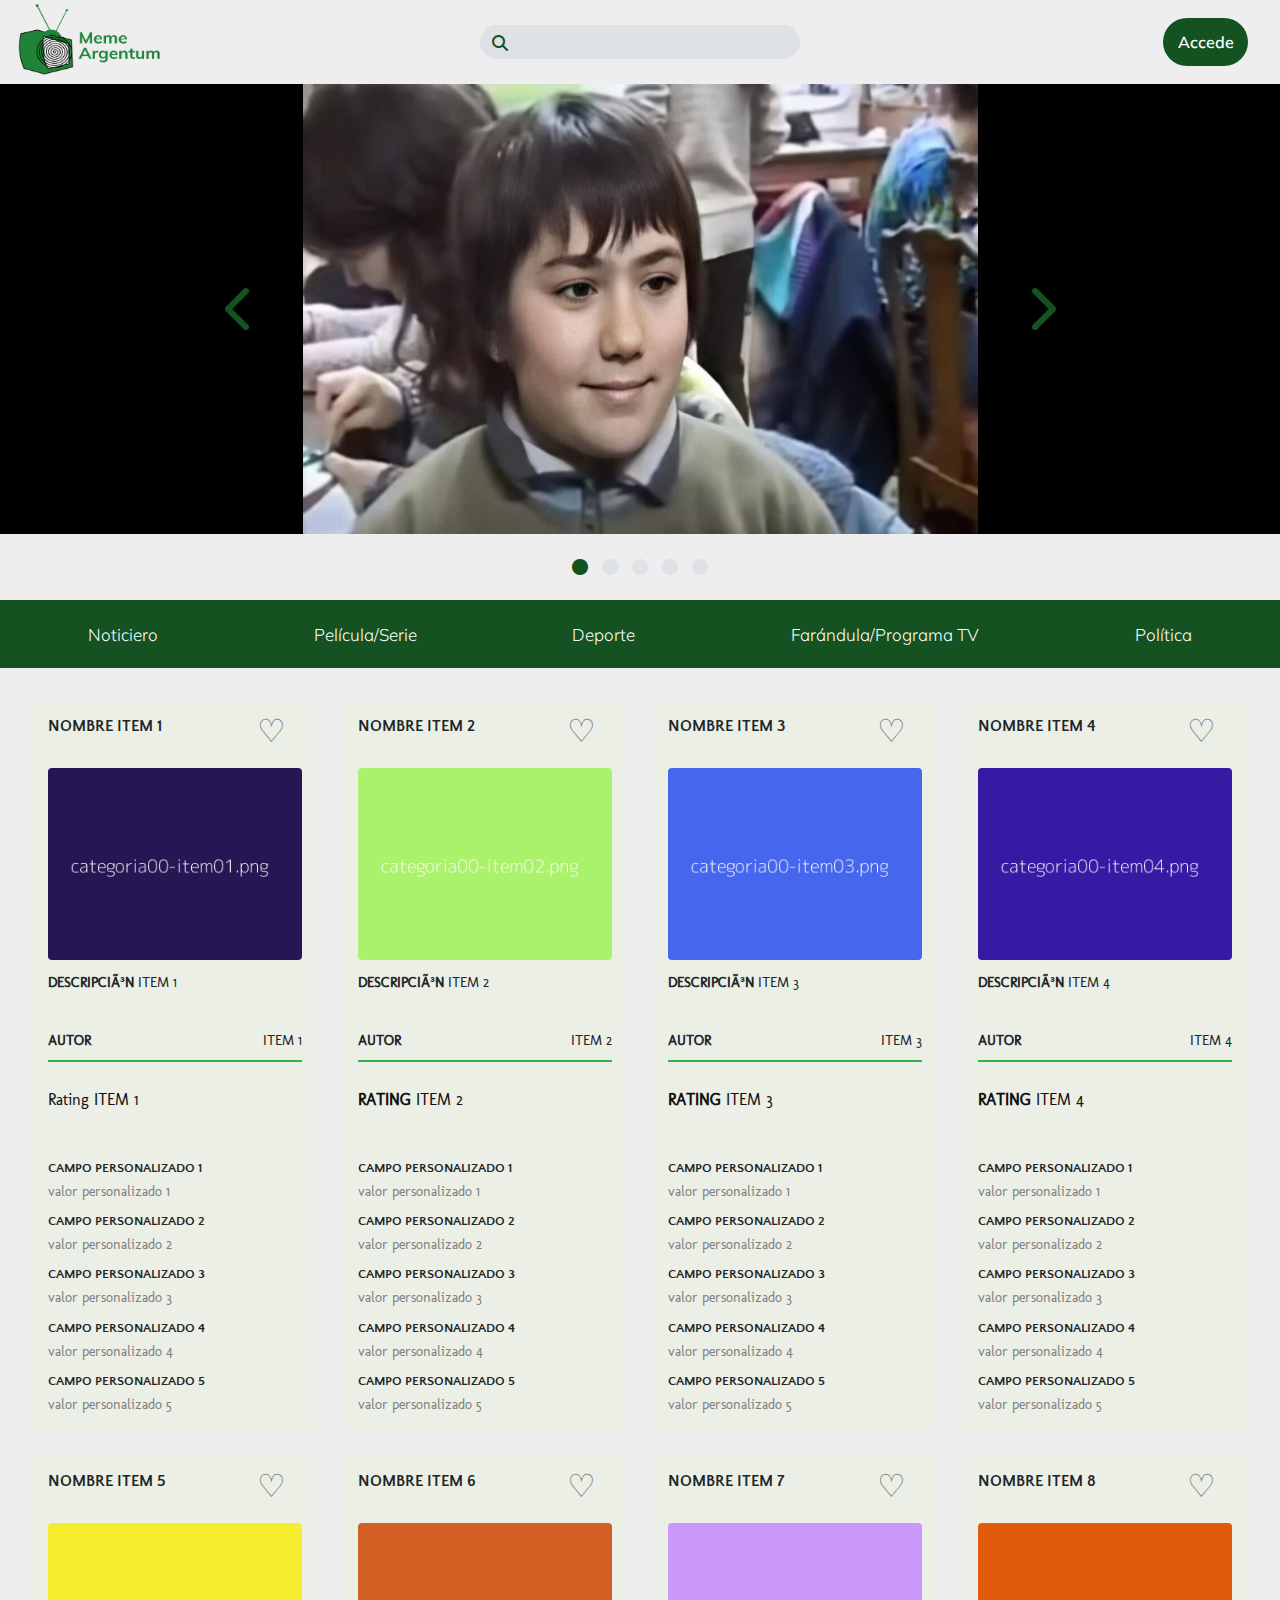
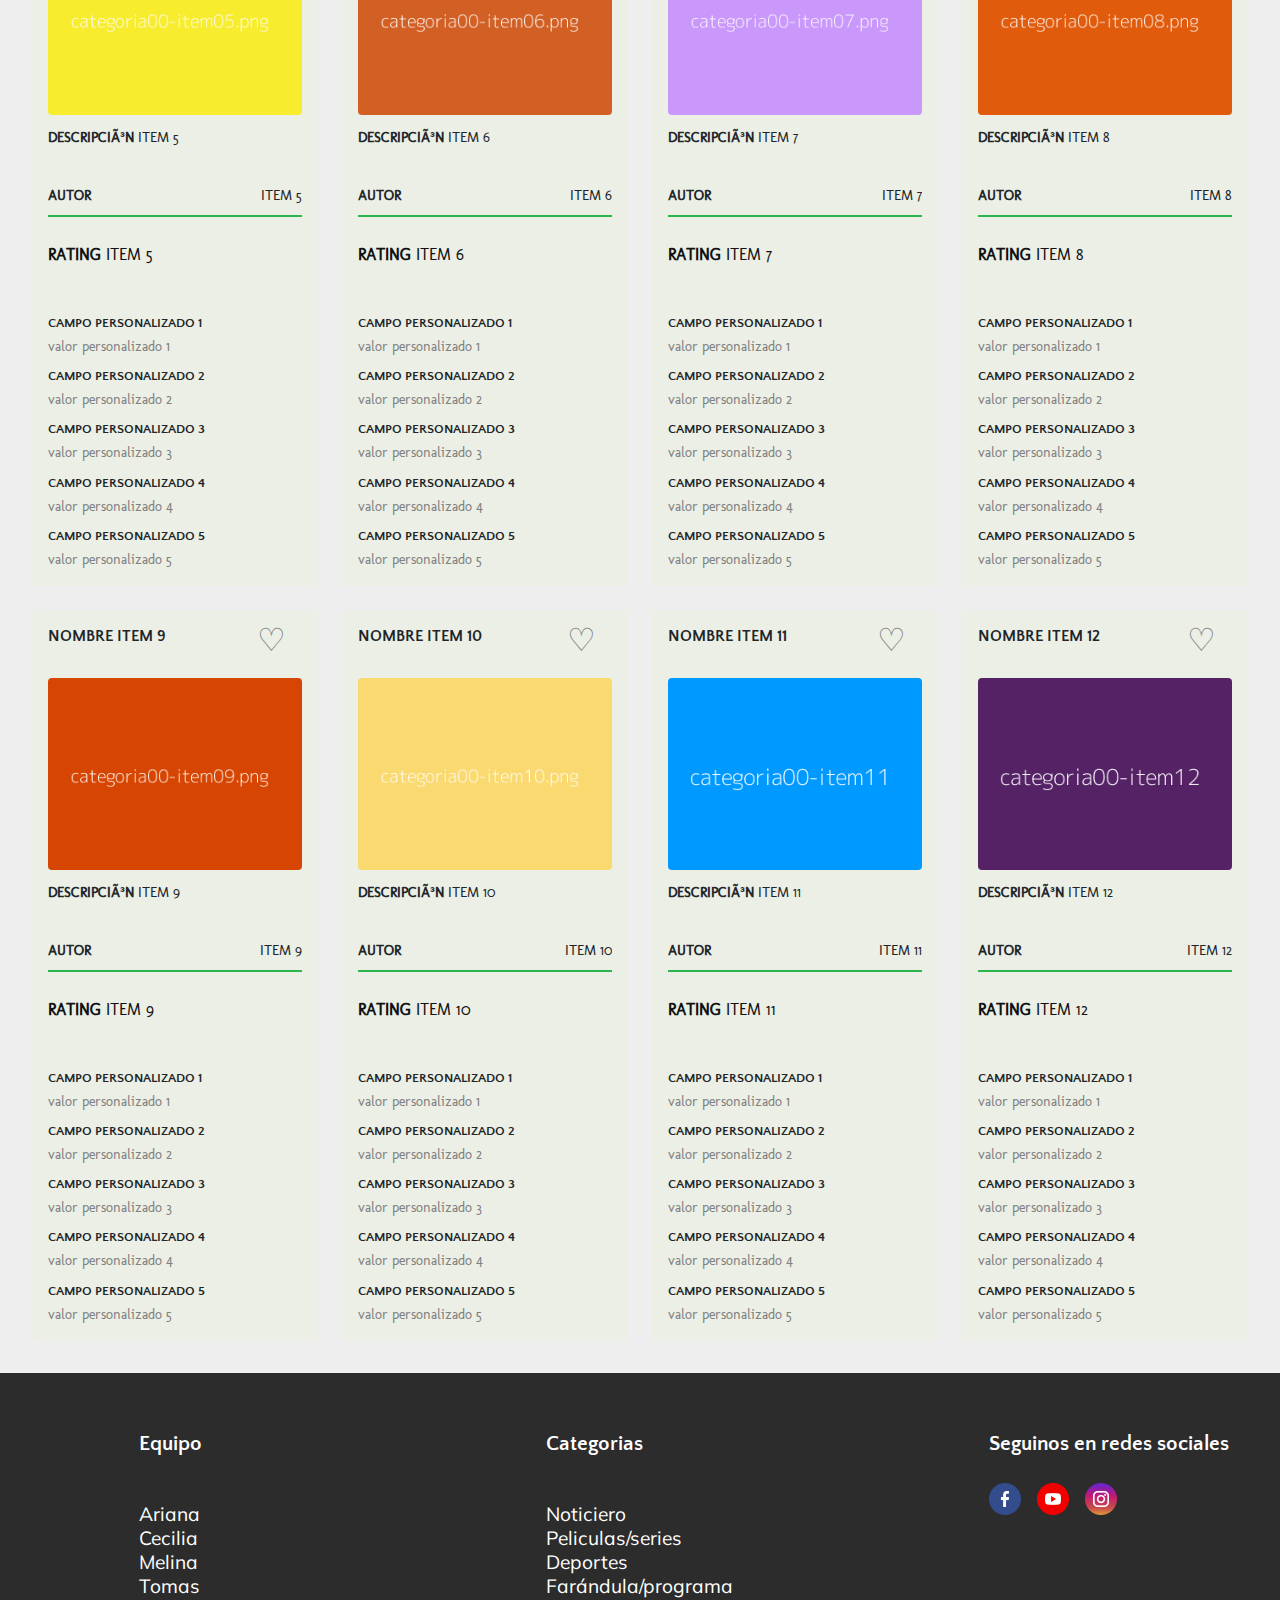
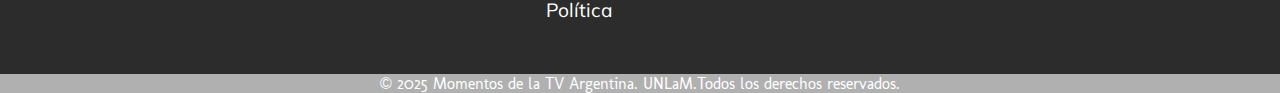
<file: index.html>
﻿<!DOCTYPE html>
<html lang="es">

<head>
   <meta charset="UTF-8">
   <meta name="viewport" content="width=device-width, initial-scale=1.0">
   <title>Grupo 7 | Momentos</title>

   <link rel="stylesheet" href="css/temas-colores-fuentes.css">
   <link rel="stylesheet" href="css/estilos-principal.css">
   <link rel="stylesheet" href="css/estilos-header-footer.css">
   <link href="https://cdnjs.cloudflare.com/ajax/libs/font-awesome/6.5.0/css/all.min.css" rel="stylesheet" />
</head>

<body>
   <header id="encabezado-principal" class="encabezado-principal">
      <section id="section-encabezado-principal" class="section-encabezado-principal">
         <div class="caja-logo caja-logo-sinloguear">
            <img class="logo" src="assets/img/logo3.png" alt="img de logo">
         </div>
         <div id="buscador-header" class="caja-buscador-header buscador-sinloguear">
            <span class="icono-lupa"><i class="fa-solid fa-magnifying-glass" style="color: #145222;"></i></span>
            <input type="text" id="buscador" placeholder="" class="buscador-header">
         </div>
        <div id="seccion-logueado" class="seccion-iconos-header">
            <h4 id="nombre-usuario-logueado" class="nombre-usuario-logueado"></h4>
            <a class="elementos-header iconos-header" href="html/datos-personales.html"><i class="fa-solid fa-user" style="color: #145222;"></i></a>
            <button id="boton-cerrar-sesion" class="boton-cerrar-sesion elementos-header">Cerrar Sesion</button>
         </div>
         <div id="seccion-sin-loguear" class="seccion-login sin-loguear">
            <button class="boton-acceder btn-sinloguear" id="btnAcceder">Accede</button>
         </div>
      </section>
   </header>
   <header class="carrousel" id="encabezado-secundario">
      <section>
         <div class="contenido-carrousel">
            <a id="btnIzquierda" class="boton-carrousel" href=""><i class="fa-solid fa-chevron-left"
                  style="color: #145222;"></i></a>
            <img id="imgCarrousel" class="img-carrousel" src="assets/img/atiendo-boludos.jpg" alt="">
            <a id="btnDerecha" class="boton-carrousel" href=""><i class="fa-solid fa-chevron-right"
                  style="color: #145222;"></i></a>
         </div>
         <div id="crlCarrousel" class="circulo-carrousel-general">
            <a class="circulo-carrousel" href=""><i class="fa-solid fa-circle" style="color: #dee2e6;"></i></a>
            <a class="circulo-carrousel" href=""><i class="fa-solid fa-circle" style="color: #dee2e6;"></i></a>
            <a class="circulo-carrousel" href=""><i class="fa-solid fa-circle" style="color: #dee2e6;"></i></a>
            <a class="circulo-carrousel" href=""><i class="fa-solid fa-circle" style="color: #dee2e6;"></i></a>
            <a class="circulo-carrousel" href=""><i class="fa-solid fa-circle" style="color: #dee2e6;"></i></a>
         </div>
      </section>
   </header>

   <main>
      <nav id="navegacion-categoria">
         <a href="#" id="tab-categoria-1" class="tab-categoria">Noticiero</a>
         <a href="#" id="tab-categoria-2" class="tab-categoria">Película/Serie</a>
         <a href="#" id="tab-categoria-3" class="tab-categoria">Deporte</a>
         <a href="#" id="tab-categoria-4" class="tab-categoria">Farándula/Programa TV</a>
         <a href="#" id="tab-categoria-5" class="tab-categoria">Política</a>
      </nav>

      <section id="seccion-filtros">
      </section>

      <section id="seccion-categoria" class="container-categoria">
         <article id="categoria00-item01" class="articulo-categoria item01">
            <header class="header-articulo">
               <p class="item-valor-nombre"><span style="font-weight:bold;text-transform:uppercase;">Nombre</span> ITEM
                  1</p>

               <img class="item-valor-portada" src='assets/img/categoria00-item01.png' alt='Imagen de Portada'>
               <p class="item-valor-descripcion"><span
                     style="font-weight:bold;text-transform:uppercase;">DescripciÃ³n</span> ITEM 1</p>
               <p class="item-valor-autor"><span style="font-weight:bold;text-transform:uppercase;">Autor</span> ITEM 1
               </p>
               <p class="item-valor-rating"><span>Rating</span> ITEM 1</p>
            </header>
            <div class="acciones-articulo">
               <span class="corazon">♡</span>
            </div>
            <div class="detalle-articulo">
               <h4 class="item-campo-personalizado_1">CAMPO PERSONALIZADO 1</h4>
               <p class="item-valor-personalizado_1" style="color:gray;">valor personalizado 1</p>
               <h4 class="item-campo-personalizado_2">CAMPO PERSONALIZADO 2</h4>
               <p class="item-valor-personalizado_2" style="color:gray;">valor personalizado 2</p>
               <h4 class="item-campo-personalizado_3">CAMPO PERSONALIZADO 3</h4>
               <p class="item-valor-personalizado_3" style="color:gray;">valor personalizado 3</p>
               <h4 class="item-campo-personalizado_4">CAMPO PERSONALIZADO 4</h4>
               <p class="item-valor-personalizado_4" style="color:gray;">valor personalizado 4</p>
               <h4 class="item-campo-personalizado_5">CAMPO PERSONALIZADO 5</h4>
               <p class="item-valor-personalizado_5" style="color:gray;">valor personalizado 5</p>
            </div>
         </article>

         <article id="categoria00-item02" class="articulo-categoria item02">
            <header class="header-articulo">
               <p class="item-valor-nombre"><span style="font-weight:bold;text-transform:uppercase;">Nombre</span> ITEM
                  2</p>
               <img class="item-valor-portada" src='assets/img/categoria00-item02.png' alt='Imagen de Portada'>
               <p class="item-valor-descripcion"><span
                     style="font-weight:bold;text-transform:uppercase;">DescripciÃ³n</span> ITEM 2</p>
               <p class="item-valor-autor"><span style="font-weight:bold;text-transform:uppercase;">Autor</span> ITEM 2
               </p>
               <p class="item-valor-rating"><span style="font-weight:bold;text-transform:uppercase;">Rating</span> ITEM
                  2</p>
            </header>
            <div class="acciones-articulo">
               <span class="corazon">♡</span>
            </div>
            <div class="detalle-articulo">

               <h4 class="item-campo-personalizado_1">CAMPO PERSONALIZADO 1</h4>
               <p class="item-valor-personalizado_1" style="color:gray;">valor personalizado 1</p>
               <h4 class="item-campo-personalizado_2">CAMPO PERSONALIZADO 2</h4>
               <p class="item-valor-personalizado_2" style="color:gray;">valor personalizado 2</p>
               <h4 class="item-campo-personalizado_3">CAMPO PERSONALIZADO 3</h4>
               <p class="item-valor-personalizado_3" style="color:gray;">valor personalizado 3</p>
               <h4 class="item-campo-personalizado_4">CAMPO PERSONALIZADO 4</h4>
               <p class="item-valor-personalizado_4" style="color:gray;">valor personalizado 4</p>
               <h4 class="item-campo-personalizado_5">CAMPO PERSONALIZADO 5</h4>
               <p class="item-valor-personalizado_5" style="color:gray;">valor personalizado 5</p>

            </div>
         </article>

         <article id="categoria00-item03" class="articulo-categoria item03">
            <header class="header-articulo">
               <p class="item-valor-nombre"><span style="font-weight:bold;text-transform:uppercase;">Nombre</span> ITEM
                  3</p>

               <img class="item-valor-portada" src='assets/img/categoria00-item03.png' alt='Imagen de Portada'>
               <p class="item-valor-descripcion"><span
                     style="font-weight:bold;text-transform:uppercase;">DescripciÃ³n</span> ITEM 3</p>
               <p class="item-valor-autor"><span style="font-weight:bold;text-transform:uppercase;">Autor</span> ITEM 3
               </p>
               <p class="item-valor-rating"><span style="font-weight:bold;text-transform:uppercase;">Rating</span> ITEM
                  3</p>
            </header>
            <div class="acciones-articulo">
               <span class="corazon">♡</span>
            </div>
            <div class="detalle-articulo">
               <h4 class="item-campo-personalizado_1">CAMPO PERSONALIZADO 1</h4>
               <p class="item-valor-personalizado_1" style="color:gray;">valor personalizado 1</p>
               <h4 class="item-campo-personalizado_2">CAMPO PERSONALIZADO 2</h4>
               <p class="item-valor-personalizado_2" style="color:gray;">valor personalizado 2</p>
               <h4 class="item-campo-personalizado_3">CAMPO PERSONALIZADO 3</h4>
               <p class="item-valor-personalizado_3" style="color:gray;">valor personalizado 3</p>
               <h4 class="item-campo-personalizado_4">CAMPO PERSONALIZADO 4</h4>
               <p class="item-valor-personalizado_4" style="color:gray;">valor personalizado 4</p>
               <h4 class="item-campo-personalizado_5">CAMPO PERSONALIZADO 5</h4>
               <p class="item-valor-personalizado_5" style="color:gray;">valor personalizado 5</p>
            </div>
         </article>

         <article id="categoria00-item04" class="articulo-categoria item04">
            <header class="header-articulo">
               <p class="item-valor-nombre"><span style="font-weight:bold;text-transform:uppercase;">Nombre</span> ITEM
                  4</p>

               <img class="item-valor-portada" src='assets/img/categoria00-item04.png' alt='Imagen de Portada'>
               <p class="item-valor-descripcion"><span
                     style="font-weight:bold;text-transform:uppercase;">DescripciÃ³n</span> ITEM 4</p>
               <p class="item-valor-autor"><span style="font-weight:bold;text-transform:uppercase;">Autor</span> ITEM 4
               </p>

               <p class="item-valor-rating"><span style="font-weight:bold;text-transform:uppercase;">Rating</span> ITEM
                  4</p>
            </header>
            <div class="acciones-articulo">
               <span class="corazon">♡</span>
            </div>
            <div class="detalle-articulo">
               <h4 class="item-campo-personalizado_1">CAMPO PERSONALIZADO 1</h4>
               <p class="item-valor-personalizado_1" style="color:gray;">valor personalizado 1</p>
               <h4 class="item-campo-personalizado_2">CAMPO PERSONALIZADO 2</h4>
               <p class="item-valor-personalizado_2" style="color:gray;">valor personalizado 2</p>
               <h4 class="item-campo-personalizado_3">CAMPO PERSONALIZADO 3</h4>
               <p class="item-valor-personalizado_3" style="color:gray;">valor personalizado 3</p>
               <h4 class="item-campo-personalizado_4">CAMPO PERSONALIZADO 4</h4>
               <p class="item-valor-personalizado_4" style="color:gray;">valor personalizado 4</p>
               <h4 class="item-campo-personalizado_5">CAMPO PERSONALIZADO 5</h4>
               <p class="item-valor-personalizado_5" style="color:gray;">valor personalizado 5</p>
            </div>
         </article>

         <article id="categoria00-item05" class="articulo-categoria item05">
            <header class="header-articulo">
               <p class="item-valor-nombre"><span style="font-weight:bold;text-transform:uppercase;">Nombre</span> ITEM
                  5</p>
               <img class="item-valor-portada" src='assets/img/categoria00-item05.png' alt='Imagen de Portada'>
               <p class="item-valor-descripcion"><span
                     style="font-weight:bold;text-transform:uppercase;">DescripciÃ³n</span> ITEM 5</p>
               <p class="item-valor-autor"><span style="font-weight:bold;text-transform:uppercase;">Autor</span> ITEM 5
               </p>

               <p class="item-valor-rating"><span style="font-weight:bold;text-transform:uppercase;">Rating</span> ITEM
                  5</p>
            </header>
            <div class="acciones-articulo">
               <span class="corazon">♡</span>
            </div>
            <div class="detalle-articulo">
               <h4 class="item-campo-personalizado_1">CAMPO PERSONALIZADO 1</h4>
               <p class="item-valor-personalizado_1" style="color:gray;">valor personalizado 1</p>
               <h4 class="item-campo-personalizado_2">CAMPO PERSONALIZADO 2</h4>
               <p class="item-valor-personalizado_2" style="color:gray;">valor personalizado 2</p>
               <h4 class="item-campo-personalizado_3">CAMPO PERSONALIZADO 3</h4>
               <p class="item-valor-personalizado_3" style="color:gray;">valor personalizado 3</p>
               <h4 class="item-campo-personalizado_4">CAMPO PERSONALIZADO 4</h4>
               <p class="item-valor-personalizado_4" style="color:gray;">valor personalizado 4</p>
               <h4 class="item-campo-personalizado_5">CAMPO PERSONALIZADO 5</h4>
               <p class="item-valor-personalizado_5" style="color:gray;">valor personalizado 5</p>
            </div>
         </article>

         <article id="categoria00-item06" class="articulo-categoria item06">
            <header class="header-articulo">
               <p class="item-valor-nombre"><span style="font-weight:bold;text-transform:uppercase;">Nombre</span> ITEM
                  6</p>

               <img class="item-valor-portada" src='assets/img/categoria00-item06.png' alt='Imagen de Portada'>
               <p class="item-valor-descripcion"><span
                     style="font-weight:bold;text-transform:uppercase;">DescripciÃ³n</span> ITEM 6</p>
               <p class="item-valor-autor"><span style="font-weight:bold;text-transform:uppercase;">Autor</span> ITEM 6
               </p>
               <p class="item-valor-rating"><span style="font-weight:bold;text-transform:uppercase;">Rating</span> ITEM
                  6</p>
            </header>
            <div class="acciones-articulo">
               <span class="corazon">♡</span>
            </div>
            <div class="detalle-articulo">
               <h4 class="item-campo-personalizado_1">CAMPO PERSONALIZADO 1</h4>
               <p class="item-valor-personalizado_1" style="color:gray;">valor personalizado 1</p>
               <h4 class="item-campo-personalizado_2">CAMPO PERSONALIZADO 2</h4>
               <p class="item-valor-personalizado_2" style="color:gray;">valor personalizado 2</p>
               <h4 class="item-campo-personalizado_3">CAMPO PERSONALIZADO 3</h4>
               <p class="item-valor-personalizado_3" style="color:gray;">valor personalizado 3</p>
               <h4 class="item-campo-personalizado_4">CAMPO PERSONALIZADO 4</h4>
               <p class="item-valor-personalizado_4" style="color:gray;">valor personalizado 4</p>
               <h4 class="item-campo-personalizado_5">CAMPO PERSONALIZADO 5</h4>
               <p class="item-valor-personalizado_5" style="color:gray;">valor personalizado 5</p>
            </div>
         </article>

         <article id="categoria00-item07" class="articulo-categoria item07">
            <header class="header-articulo">
               <p class="item-valor-nombre"><span style="font-weight:bold;text-transform:uppercase;">Nombre</span> ITEM
                  7</p>

               <img class="item-valor-portada" src='assets/img/categoria00-item07.png' alt='Imagen de Portada'>
               <p class="item-valor-descripcion"><span
                     style="font-weight:bold;text-transform:uppercase;">DescripciÃ³n</span> ITEM 7</p>
               <p class="item-valor-autor"><span style="font-weight:bold;text-transform:uppercase;">Autor</span> ITEM 7
               </p>
               <p class="item-valor-rating"><span style="font-weight:bold;text-transform:uppercase;">Rating</span> ITEM
                  7</p>
            </header>
            <div class="acciones-articulo">
               <span class="corazon">♡</span>
            </div>
            <div class="detalle-articulo">
               <h4 class="item-campo-personalizado_1">CAMPO PERSONALIZADO 1</h4>
               <p class="item-valor-personalizado_1" style="color:gray;">valor personalizado 1</p>
               <h4 class="item-campo-personalizado_2">CAMPO PERSONALIZADO 2</h4>
               <p class="item-valor-personalizado_2" style="color:gray;">valor personalizado 2</p>
               <h4 class="item-campo-personalizado_3">CAMPO PERSONALIZADO 3</h4>
               <p class="item-valor-personalizado_3" style="color:gray;">valor personalizado 3</p>
               <h4 class="item-campo-personalizado_4">CAMPO PERSONALIZADO 4</h4>
               <p class="item-valor-personalizado_4" style="color:gray;">valor personalizado 4</p>
               <h4 class="item-campo-personalizado_5">CAMPO PERSONALIZADO 5</h4>
               <p class="item-valor-personalizado_5" style="color:gray;">valor personalizado 5</p>
            </div>
         </article>

         <article id="categoria00-item08" class="articulo-categoria item08">
            <header class="header-articulo">
               <p class="item-valor-nombre"><span style="font-weight:bold;text-transform:uppercase;">Nombre</span> ITEM
                  8</p>

               <img class="item-valor-portada" src='assets/img/categoria00-item08.png' alt='Imagen de Portada'>
               <p class="item-valor-descripcion"><span
                     style="font-weight:bold;text-transform:uppercase;">DescripciÃ³n</span> ITEM 8</p>
               <p class="item-valor-autor"><span style="font-weight:bold;text-transform:uppercase;">Autor</span> ITEM 8
               </p>
               <p class="item-valor-rating"><span style="font-weight:bold;text-transform:uppercase;">Rating</span> ITEM
                  8</p>
            </header>
            <div class="acciones-articulo">
               <span class="corazon">♡</span>
            </div>
            <div class="detalle-articulo">
               <h4 class="item-campo-personalizado_1">CAMPO PERSONALIZADO 1</h4>
               <p class="item-valor-personalizado_1" style="color:gray;">valor personalizado 1</p>
               <h4 class="item-campo-personalizado_2">CAMPO PERSONALIZADO 2</h4>
               <p class="item-valor-personalizado_2" style="color:gray;">valor personalizado 2</p>
               <h4 class="item-campo-personalizado_3">CAMPO PERSONALIZADO 3</h4>
               <p class="item-valor-personalizado_3" style="color:gray;">valor personalizado 3</p>
               <h4 class="item-campo-personalizado_4">CAMPO PERSONALIZADO 4</h4>
               <p class="item-valor-personalizado_4" style="color:gray;">valor personalizado 4</p>
               <h4 class="item-campo-personalizado_5">CAMPO PERSONALIZADO 5</h4>
               <p class="item-valor-personalizado_5" style="color:gray;">valor personalizado 5</p>
            </div>
         </article>

         <article id="categoria00-item09" class="articulo-categoria item09">
            <header class="header-articulo">
               <p class="item-valor-nombre"><span style="font-weight:bold;text-transform:uppercase;">Nombre</span> ITEM
                  9</p>

               <img class="item-valor-portada" src='assets/img/categoria00-item09.png' alt='Imagen de Portada'>
               <p class="item-valor-descripcion"><span
                     style="font-weight:bold;text-transform:uppercase;">DescripciÃ³n</span> ITEM 9</p>
               <p class="item-valor-autor"><span style="font-weight:bold;text-transform:uppercase;">Autor</span> ITEM 9
               </p>
               <p class="item-valor-rating"><span style="font-weight:bold;text-transform:uppercase;">Rating</span> ITEM
                  9</p>
            </header>
            <div class="acciones-articulo">
               <span class="corazon">♡</span>
            </div>
            <div class="detalle-articulo">
               <h4 class="item-campo-personalizado_1">CAMPO PERSONALIZADO 1</h4>
               <p class="item-valor-personalizado_1" style="color:gray;">valor personalizado 1</p>
               <h4 class="item-campo-personalizado_2">CAMPO PERSONALIZADO 2</h4>
               <p class="item-valor-personalizado_2" style="color:gray;">valor personalizado 2</p>
               <h4 class="item-campo-personalizado_3">CAMPO PERSONALIZADO 3</h4>
               <p class="item-valor-personalizado_3" style="color:gray;">valor personalizado 3</p>
               <h4 class="item-campo-personalizado_4">CAMPO PERSONALIZADO 4</h4>
               <p class="item-valor-personalizado_4" style="color:gray;">valor personalizado 4</p>
               <h4 class="item-campo-personalizado_5">CAMPO PERSONALIZADO 5</h4>
               <p class="item-valor-personalizado_5" style="color:gray;">valor personalizado 5</p>
            </div>
         </article>

         <article id="categoria00-item10" class="articulo-categoria item10">
            <header class="header-articulo">
               <p class="item-valor-nombre"><span style="font-weight:bold;text-transform:uppercase;">Nombre</span> ITEM
                  10</p>

               <img class="item-valor-portada" src='assets/img/categoria00-item10.png' alt='Imagen de Portada'>
               <p class="item-valor-descripcion"><span
                     style="font-weight:bold;text-transform:uppercase;">DescripciÃ³n</span> ITEM 10</p>
               <p class="item-valor-autor"><span style="font-weight:bold;text-transform:uppercase;">Autor</span> ITEM 10
               </p>
               <p class="item-valor-rating"><span style="font-weight:bold;text-transform:uppercase;">Rating</span> ITEM
                  10</p>
            </header>
            <div class="acciones-articulo">
               <span class="corazon">♡</span>
            </div>
            <div class="detalle-articulo">
               <h4 class="item-campo-personalizado_1">CAMPO PERSONALIZADO 1</h4>
               <p class="item-valor-personalizado_1" style="color:gray;">valor personalizado 1</p>
               <h4 class="item-campo-personalizado_2">CAMPO PERSONALIZADO 2</h4>
               <p class="item-valor-personalizado_2" style="color:gray;">valor personalizado 2</p>
               <h4 class="item-campo-personalizado_3">CAMPO PERSONALIZADO 3</h4>
               <p class="item-valor-personalizado_3" style="color:gray;">valor personalizado 3</p>
               <h4 class="item-campo-personalizado_4">CAMPO PERSONALIZADO 4</h4>
               <p class="item-valor-personalizado_4" style="color:gray;">valor personalizado 4</p>
               <h4 class="item-campo-personalizado_5">CAMPO PERSONALIZADO 5</h4>
               <p class="item-valor-personalizado_5" style="color:gray;">valor personalizado 5</p>
            </div>
         </article>

         <article id="categoria00-item11" class="articulo-categoria item11">
            <header class="header-articulo">
               <p class="item-valor-nombre"><span style="font-weight:bold;text-transform:uppercase;">Nombre</span> ITEM
                  11</p>

               <img class="item-valor-portada" src='assets/img/categoria00-item11.png' alt='Imagen de Portada'>
               <p class="item-valor-descripcion"><span
                     style="font-weight:bold;text-transform:uppercase;">DescripciÃ³n</span> ITEM 11</p>
               <p class="item-valor-autor"><span style="font-weight:bold;text-transform:uppercase;">Autor</span> ITEM 11
               </p>
               <p class="item-valor-rating"><span style="font-weight:bold;text-transform:uppercase;">Rating</span> ITEM
                  11</p>
            </header>
            <div class="acciones-articulo">
               <span class="corazon">♡</span>
            </div>
            <div class="detalle-articulo">
               <h4 class="item-campo-personalizado_1">CAMPO PERSONALIZADO 1</h4>
               <p class="item-valor-personalizado_1" style="color:gray;">valor personalizado 1</p>
               <h4 class="item-campo-personalizado_2">CAMPO PERSONALIZADO 2</h4>
               <p class="item-valor-personalizado_2" style="color:gray;">valor personalizado 2</p>
               <h4 class="item-campo-personalizado_3">CAMPO PERSONALIZADO 3</h4>
               <p class="item-valor-personalizado_3" style="color:gray;">valor personalizado 3</p>
               <h4 class="item-campo-personalizado_4">CAMPO PERSONALIZADO 4</h4>
               <p class="item-valor-personalizado_4" style="color:gray;">valor personalizado 4</p>
               <h4 class="item-campo-personalizado_5">CAMPO PERSONALIZADO 5</h4>
               <p class="item-valor-personalizado_5" style="color:gray;">valor personalizado 5</p>
            </div>
         </article>

         <article id="categoria00-item12" class="articulo-categoria item12">
            <header class="header-articulo">
               <p class="item-valor-nombre"><span style="font-weight:bold;text-transform:uppercase;">Nombre</span> ITEM
                  12</p>

               <img class="item-valor-portada" src='assets/img/categoria00-item12.png' alt='Imagen de Portada'>
               <p class="item-valor-descripcion"><span
                     style="font-weight:bold;text-transform:uppercase;">DescripciÃ³n</span> ITEM 12</p>
               <p class="item-valor-autor"><span style="font-weight:bold;text-transform:uppercase;">Autor</span> ITEM 12
               </p>
               <p class="item-valor-rating"><span style="font-weight:bold;text-transform:uppercase;">Rating</span> ITEM
                  12</p>
            </header>
            <div class="acciones-articulo">
               <span class="corazon">♡</span>
            </div>
            <div class="detalle-articulo">
               <h4 class="item-campo-personalizado_1">CAMPO PERSONALIZADO 1</h4>
               <p class="item-valor-personalizado_1" style="color:gray;">valor personalizado 1</p>
               <h4 class="item-campo-personalizado_2">CAMPO PERSONALIZADO 2</h4>
               <p class="item-valor-personalizado_2" style="color:gray;">valor personalizado 2</p>
               <h4 class="item-campo-personalizado_3">CAMPO PERSONALIZADO 3</h4>
               <p class="item-valor-personalizado_3" style="color:gray;">valor personalizado 3</p>
               <h4 class="item-campo-personalizado_4">CAMPO PERSONALIZADO 4</h4>
               <p class="item-valor-personalizado_4" style="color:gray;">valor personalizado 4</p>
               <h4 class="item-campo-personalizado_5">CAMPO PERSONALIZADO 5</h4>
               <p class="item-valor-personalizado_5" style="color:gray;">valor personalizado 5</p>
            </div>
         </article>
      </section>
   </main>

   <footer id="footer-principal" class="footer-principal">
      <div class="container-columnas-footer">
         <div id="footer-principal-izquierda" class="columna-footer">
            <h4>Equipo</h4>
            <ul>
               <li>Ariana</li>
               <li>Cecilia</li>
               <li>Melina</li>
               <li>Tomas</li>
            </ul>
         </div>
         <div id="footer-principal-centro" class="columna-footer">
            <h4>Categorias</h4>
            <ul>
               <li><a href="#">Noticiero</a></li>
               <li><a href="#">Peliculas/series</a></li>
               <li><a href="#">Deportes</a></li>
               <li><a href="#">Farándula/programa</a></li>
               <li><a href="#">Política</a></li>
            </ul>
         </div>

         <div id="footer-principal-derecha" class="columna-footer">
            <h4>Seguinos en redes sociales</h4>
            <div class="logos_redes">
               <a href="https://www.facebook.com/UnlamOficial/?locale=es_LA"><img src="assets/logos-redes/facebook.png"
                     alt="facebook_logo"></a>
               <a href="https://www.youtube.com/c/UNLaMOficial"><img src="assets/logos-redes/youtube (1).png"
                     alt="youtube.logo"></a>
               <a href="https://www.instagram.com/unlamoficial/?hl=es"><img src="assets/logos-redes/instagram (2).png"
                     alt="instagram_logo"></a>
            </div>
         </div>
      </div>
      <p class="copyright">&copy; 2025 Momentos de la TV Argentina. UNLaM.Todos los derechos reservados.</p>

   </footer>
   <div class="pop-up-item oculto" id="pop-up-item">
      <div class="contenedor-item">
         <span class="cerrar-pop" id="cerrar-pop">&times;</span>
         <h1 class="nombre-item" id="nombre-item">Titulo-Nombre</h1>
         <p class="categoria-item" id="categoria-item">categoria</p>
         <div class="video-item" id="video-item">
            <iframe id="video-player" width="560" height="315" frameborder="0" allowfullscreen></iframe>
         </div>
         <h2>Descripcion</h2>
         <p class="descripcion-texto" id="descriocion-texto"></p>
         <h3>Detalles</h3>
         <p class="detalle-item" id="detalle-fecha">Fecha/año</p>
         <p class="detalle-item" id="detalle-programa">Programa/Canal</p>
         <p class="detalle-item" id="detalle-protagonista">Protagonistas</p>
         <p class="detalle-item" id="detalle-impacto">Impacto/Popularidad</p>
         <p class="detalle-item" id="detalle-rating">Puntuación <span id="estrella">5</span></p>
         <p class="detalle-item" id="detalle-hashTag"></p>
           <button id="boton-favorito" class="boton-favorito">Agregar a favoritos</button>
      </div>
   </div>
   <!-- INICIO | NO MODIFICAR/NO QUITAR: 'cargar-datos.js' realiza la carga de datos -->
   <script type="module" src="js/cargar-datos.js"></script>
   <!-- FIN | NO MODIFICAR/NO QUITAR: 'cargar-datos.js' realiza la carga de datos -->
   <script src="js/header.js"></script>
   <script src="js/buscador.js"></script>
   <script src="js/nav.js"></script>
   <script src="js/indexLogueado.js"></script>
   <script type="module" src="js/index.js"></script>
</body>

</html>
</file>
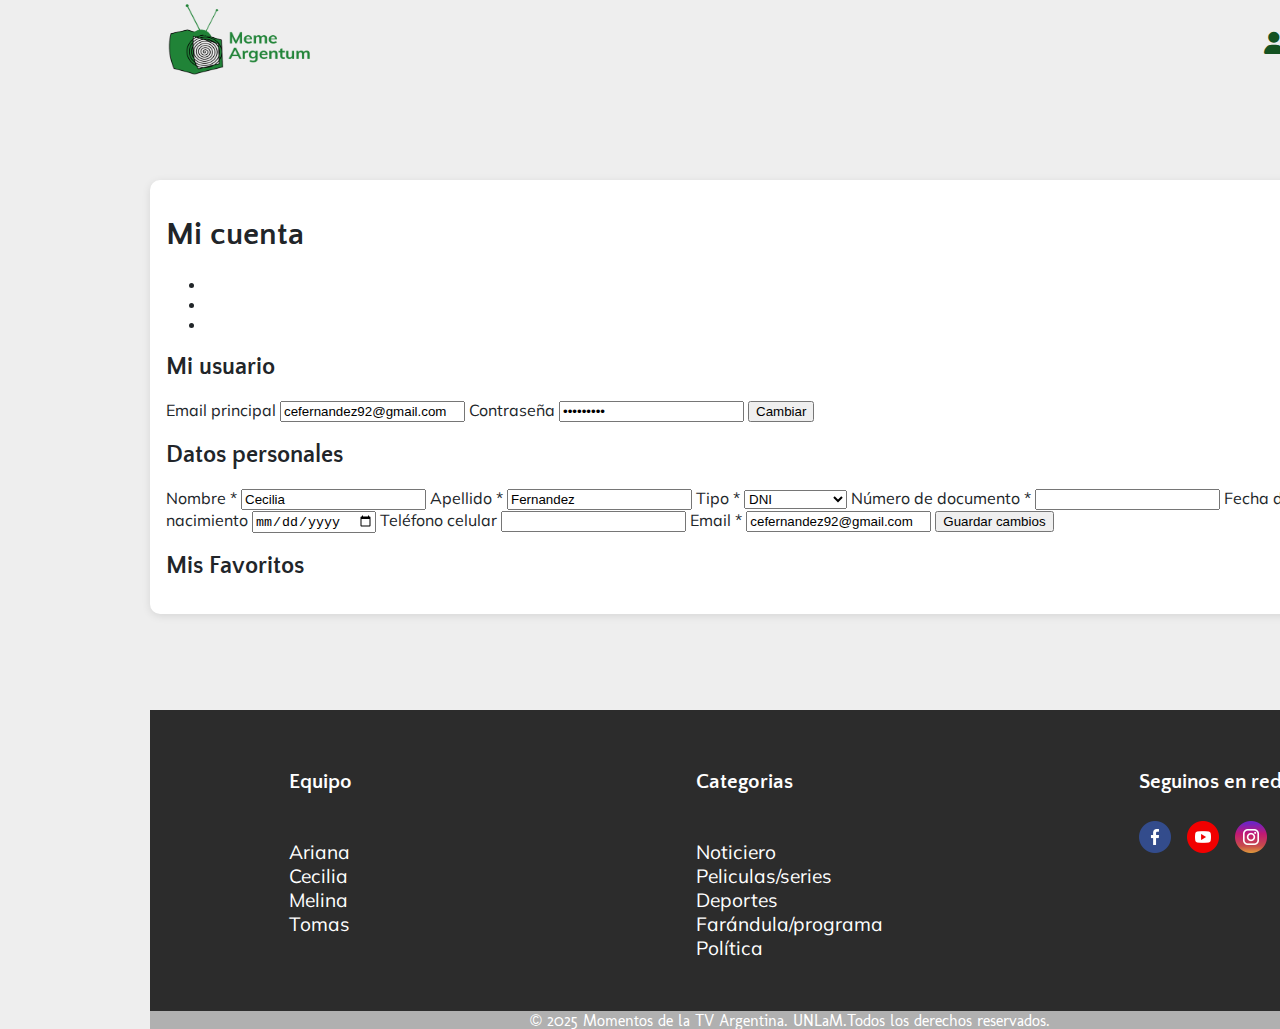
<file: html/datos-personales.html>
﻿<!DOCTYPE html>
<html lang="es">

<head>
  <meta charset="UTF-8">
  <meta name="viewport" content="width=device-width, initial-scale=1.0">
  <link rel="stylesheet" href="/css/estilos-datos-personales.css">
  <link rel="stylesheet" href="/css/temas-colores-fuentes.css">
  <link rel="stylesheet" href="/css/estilos-principal.css">
  <link rel="stylesheet" href="../css/estilos-header-footer.css">
  <link href="https://cdnjs.cloudflare.com/ajax/libs/font-awesome/6.5.0/css/all.min.css" rel="stylesheet" />
  <title>Mi Perfil</title>
</head>

<body>
  <header id="encabezado-principal" class="encabezado-principal">
      <section id="section-encabezado-principal" class="section-encabezado-principal">
         <div class="caja-logo">
           <a href="/index.html"> <img class="logo" src="/assets/img/logo3.png" alt="img de logo" ></a>
           
         </div>
        <div id="seccion-logueado" class="seccion-iconos-header">
            <h4 id="nombre-usuario-logueado" class="nombre-usuario-logueado"></h4>
            <a class="elementos-header iconos-header" href="/html/datos-personales.html"><i class="fa-solid fa-user" style="color: #145222;"></i></a>
            <button id="boton-cerrar-sesion" class="boton-cerrar-sesion elementos-header">Cerrar Sesion</button>
         </div>
      </section>
   </header>



  <main class="container-datos">
    <div class="menu-aside-perfil" id="menu-aside-perfil">
      <div class="menu-lista">
        <h1>Mi cuenta</h1>
        <ul>
          <li><a href="#" data-target="mi-usuario-menu" id="mi-usuario">Mi usuario</a></li>
          <li><a href="#" data-target="datos-personales-menu" id="datos-personales">Datos personales</a></li>
          <li><a href="#" data-target="favoritos-menu" id="mis-favoritos">Mis favoritos</a></li>
        </ul>
      </div>
    </div>

    <div class="opcion-menu" id="mi-usuario-menu">
      <form action="" class="opcion-menu-content">
        <h2>Mi usuario</h2>
        <label>Email principal</label>
        <input type="text" id="email-usuario" value="cefernandez92@gmail.com">
        <label>Contraseña</label>
        <input type="password" id="password" value="*********" />
        <button class="btn" id="btn-cambiar">Cambiar</button>
      </form>
    </div>


    <div class="opcion-menu" id="datos-personales-menu">
      <form action="" class="opcion-menu-content">
        <h2>Datos personales</h2>

        <label id="nombre-usuario">Nombre <span class="asterisco-rojo">*</span></label>
        <input type="text" id="nombre" value="Cecilia" />

        <label>Apellido <span class="asterisco-rojo">*</span></label>
        <input type="text" id="apellido" value="Fernandez" />

        <label>Tipo <span class="asterisco-rojo">*</span></label>
        <select id="tipo">
          <option>DNI</option>
          <option>CI</option>
          <option>PASAPORTE</option>
        </select>

        <label>Número de documento <span class="asterisco-rojo">*</span></label>
        <input type="text" id="documento" placeholder="" />

        <label>Fecha de nacimiento</label>
        <input type="date" id="fecha-nacimiento" placeholder="" />

        <label>Teléfono celular</label>
        <input type="text" id="telefono" placeholder="" />

        <label>Email <span class="asterisco-rojo">*</span> </label>
        <input type="email" id="email-secundario" value="cefernandez92@gmail.com" />

        <button class="btn" id="btn-guardar">Guardar cambios</button>
      </form>
    </div>


    <div class="opcion-menu" id="favoritos-menu">
      <h2>Mis Favoritos</h2>
      <div class="contenedor-favoritos" id="contenedor-favoritos"></div>

      </div>
  </main>
  <footer id="footer-principal" class="footer-principal">
    <div class="container-columnas-footer">
      <div id="footer-principal-derecha" class="columna-footer">
        <h4>Equipo</h4>
        <ul>
          <li>Ariana</li>
          <li>Cecilia</li>
          <li>Melina</li>
          <li>Tomas</li>
        </ul>
      </div>

      <div id="footer-principal-izquierda" class="columna-footer">
        <h4>Categorias</h4>
        <ul>
          <li><a href="../index.html#tab-categoria-1">Noticiero</a></li>
          <li><a href="../index.html#tab-categoria-2">Peliculas/series</a></li>
          <li><a href="../index.html#tab-categoria-3">Deportes</a></li>
          <li><a href="../index.html#tab-categoria-4">Farándula/programa</a></li>
          <li><a href="../index.html#tab-categoria-5">Política</a></li>
        </ul>
      </div>

      <div id="footer-principal-centro" class="columna-footer">
        <h4>Seguinos en redes sociales</h4>
        <div class="logos_redes">
          <a href="https://www.facebook.com/UnlamOficial/?locale=es_LA"><img src="/assets/logos-redes/facebook.png"
              alt="facebook_logo"></a>
          <a href="https://www.youtube.com/c/UNLaMOficial"><img src="/assets/logos-redes/youtube (1).png"
              alt="youtube.logo"></a>
          <a href="https://www.instagram.com/unlamoficial/?hl=es"><img src="/assets/logos-redes/instagram (2).png"
              alt="instagram_logo"></a>
        </div>
      </div>
    </div>
    <p class="copyright">&copy; 2025 Momentos de la TV Argentina. UNLaM.Todos los derechos reservados.</p>

  </footer>
  <div class="pop-up-item oculto" id="pop-up-item">
      <div class="contenedor-item">
         <span class="cerrar-pop" id="cerrar-pop">&times;</span>
         <h1 class="nombre-item" id="nombre-item">Titulo-Nombre</h1>
         <p class="categoria-item" id="categoria-item">categoria</p>
         <div class="video-item" id="video-item">
            <iframe id="video-player" width="560" height="315" frameborder="0" allowfullscreen></iframe>
         </div>
         <h2>Descripcion</h2>
         <p class="descripcion-texto" id="descriocion-texto"></p>
         <h3>Detalles</h3>
         <p class="detalle-item" id="detalle-fecha">Fecha/año</p>
         <p class="detalle-item" id="detalle-programa">Programa/Canal</p>
         <p class="detalle-item" id="detalle-protagonista">Protagonistas</p>
         <p class="detalle-item" id="detalle-impacto">Impacto/Popularidad</p>
         <p class="detalle-item" id="detalle-rating">Puntuación <span id="estrella">5</span></p>
         <p class="detalle-item" id="detalle-hashTag"></p>
           <button id="boton-favorito" class="boton-favorito">Agregar a favoritos</button>
      </div>
   </div>
  <script type="module" src="/js/favoritos.js"></script>
  <script type="module" src="../js/datos-personales.js"></script>
</body>

</html>
</file>
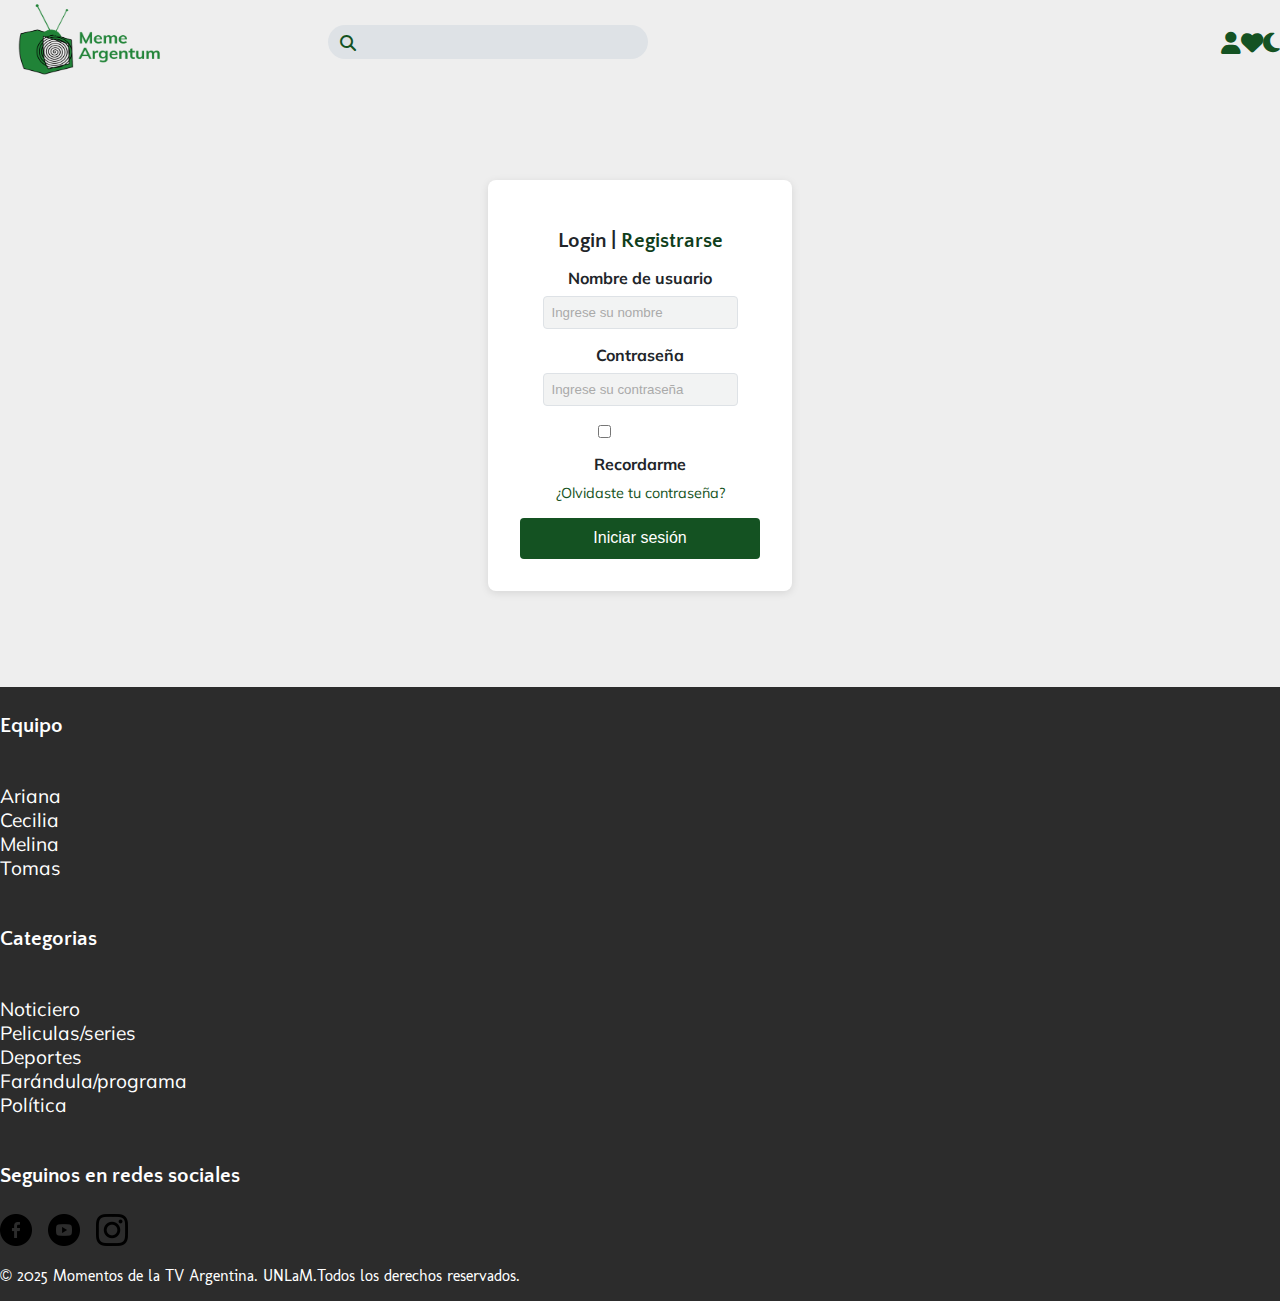
<file: html/login.html>
﻿<!DOCTYPE html>
<html lang="es">
<head>
   <meta charset="UTF-8">
   <meta name="viewport" content="width=device-width, initial-scale=1.0">
   <title>Iniciar sesión</title>

   <link rel="stylesheet" href="/css/temas-colores-fuentes.css">
   <link rel="stylesheet" href="/css/estilos-login.css">
   <link rel="stylesheet" href="/css/estilos-header-footer.css">
   <link href="https://cdnjs.cloudflare.com/ajax/libs/font-awesome/6.5.0/css/all.min.css" rel="stylesheet" />

</head>
<body>
   <header id="encabezado-principal" class="encabezado-principal">
      <section id="section-encabezado-principal" class="section-encabezado-principal">
         <div>
            <img class="logo" src="/assets/img/logo3.png" alt="img de logo">
         </div>
         <div id="buscador-header" class="caja-buscador-header">
             <span class="icono-lupa"><i class="fa-solid fa-magnifying-glass" style="color: #145222;"></i></span>
             <input type="text" id="buscador" placeholder="" class="buscador-header">
         </div>
         <div id="seccion de iconos header" class="seccion-iconos-header">
            <a class="iconos-header" href=""><i class="fa-solid fa-user" style="color: #145222;"></i></a>
            <a class="iconos-header" href=""><i class="fa-solid fa-heart" style="color: #145222;"></i></a>
            <a class="iconos-header" href=""><i class="fa-solid fa-moon" style="color: #145222;"></i></a>
         </div>
      </section>
   </header>

   <div class="formulario-login">
      <h2 class="login-titulo">Login | <a href="/html/registrarse.html">Registrarse</a></h2>
      
      <form class="login-formulario" id="login-formulario" action="/index.html" method="get">

         <div class="usuario">
            <label for="usuario">Nombre de usuario</label>
            <input type="text" id="usuario" name="usuario" placeholder="Ingrese su nombre" required>
         </div>

         <div class="contrasenia">
            <label for="contrasenia">Contraseña</label>
            <input type="password" id="contrasenia" name="contrasenia" placeholder="Ingrese su contraseña" required>
         </div>

         <div class="recordarme">
            <input type="checkbox" id="recordarme" name="recordarme">
            <label for="recordarme">Recordarme</label>
         </div>

         <div class="olvide-contrasenia">
            <a href="/html/recuperar-password.html">¿Olvidaste tu contraseña?</a>
         </div>

         <button type="submit" class="btn">Iniciar sesión</button>

      </form>
   </div>

   <footer id="footer-principal" class="footer-principal">
      <div id="footer-principal-derecha" class="columna-footer">
         <h4>Equipo</h4> 
         <ul>
            <li>Ariana</li>
            <li>Cecilia</li>
            <li>Melina</li>
            <li>Tomas</li>
         </ul>
      </div>
      <div id="footer-principal-izquierda"  class="columna-footer">
         <h4>Categorias</h4>
            <ul>
            <li><a href="#">Noticiero</a></li>
            <li><a href="#">Peliculas/series</a></li>
            <li><a href="#">Deportes</a></li>
            <li><a href="#">Farándula/programa</a></li>
            <li><a href="#">Política</a></li>
         </ul>

         
      </div>
     
      
       <div id="footer-principal-centro" class="columna-footer">
         <h4>Seguinos en redes sociales</h4>
         <div class="logos_redes">
         <a href="#"><img src="/assets/logos-redes/facebook (1).png" alt="facebook_logo"></a>
         <a href="#"><img src="/assets/logos-redes/youtube.png" alt="youtube.logo"></a>
         <a href="#"><img src="/assets/logos-redes/instagram (1).png" alt="instagram_logo"></a>
      </div>
      </div>
      <p>&copy; 2025 Momentos de la TV Argentina. UNLaM.Todos los derechos reservados.</p>

   </footer>
</body>
</html>
</file>
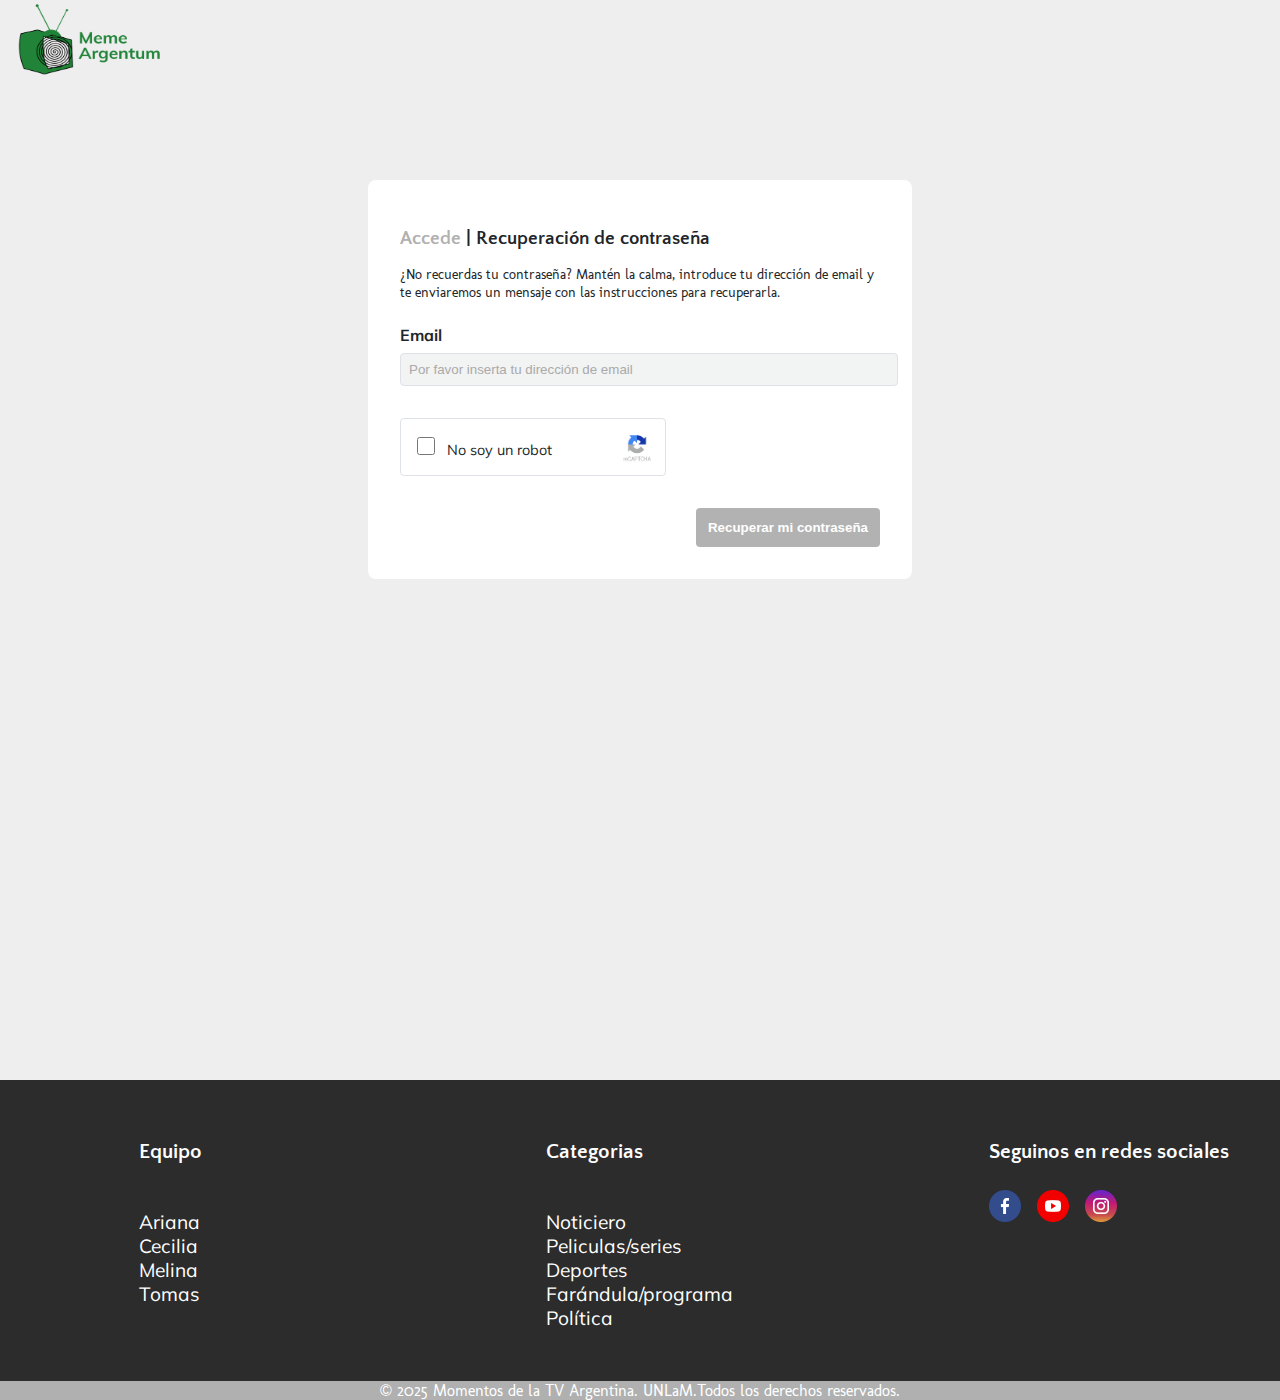
<file: html/recuperar-password.html>
﻿<!DOCTYPE html>
<html lang="es">

<head>
   <meta charset="UTF-8">
   <meta name="viewport" content="width=device-width, initial-scale=1.0">
   <title>Recuperar contraseña</title>
   <link rel="stylesheet" href="/css/temas-colores-fuentes.css">
   <link rel="stylesheet" href="/css/estilos-principal.css">
   <link rel="stylesheet" href="/css/estilos-recuperar-password.css">
   <link rel="stylesheet" href="/css/estilos-header-footer.css">
   <link href="https://cdnjs.cloudflare.com/ajax/libs/font-awesome/6.5.0/css/all.min.css" rel="stylesheet" />
</head>

<body>
   <header id="encabezado-principal" class="encabezado-principal">
       <section id="section-encabezado-principal" class="section-encabezado-principal">
         <div>
           <a href="/index.html"><img class="logo" src="/assets/img/logo3.png" alt="img de logo"></a> 
         </div>
        
      </section>
   </header>
   <main>
      <!--<section id="seccion-filtros">
      </section>-->
      <section class="recuperacion">
         <h2 class="recuperacion__titulo"><a href="/html/login.html">Accede</a> | Recuperación de contraseña</h2>
         <p class="recuperacion__texto">
            ¿No recuerdas tu contraseña? Mantén la calma, introduce tu dirección de email y te enviaremos un mensaje con
            las instrucciones para recuperarla.
         </p>
         <form class="recuperacion__form" id="form-recuperacion" action="#" method="post">
            <label class="recuperacion__label" for="email">Email</label>
            <input class="recuperacion__input" type="email" id="email" name="email"
               placeholder="Por favor inserta tu dirección de email" required>
             <div id="error-email" class="msj-error"></div>
            <div class="captcha-falso">
               <label>
                  <input type="checkbox" id="captcha-check" required>
                  <span>No soy un robot</span>
               </label>
               <img src="/assets/RecaptchaLogo.svg.png" alt="captcha-logo"
                  class="captcha__img" id="captcha">
            </div>
             <div id="error-captcha" class="msj-error"></div> <div id="mensaje_exito"></div>
            <button class="btn btn_recuperar" id="btn-recuperar" type="submit">Recuperar mi contraseña</button>
         </form>
      </section>

   </main>

  <footer id="footer-principal" class="footer-principal">
      <div class="container-columnas-footer">
      <div id="footer-principal-derecha" class="columna-footer">
         <h4>Equipo</h4> 
         <ul>
            <li>Ariana</li>
            <li>Cecilia</li>
            <li>Melina</li>
            <li>Tomas</li>
         </ul>
      </div>
      <div id="footer-principal-izquierda"  class="columna-footer">
         <h4>Categorias</h4>
            <ul>
            <li><a href="#">Noticiero</a></li>
            <li><a href="#">Peliculas/series</a></li>
            <li><a href="#">Deportes</a></li>
            <li><a href="#">Farándula/programa</a></li>
            <li><a href="#">Política</a></li>
         </ul>

         
      </div>
     
      
       <div id="footer-principal-centro" class="columna-footer">
         <h4>Seguinos en redes sociales</h4>
          <div class="logos_redes">
         <a href="https://www.facebook.com/UnlamOficial/?locale=es_LA"><img src="/assets/logos-redes/facebook.png" alt="facebook_logo"></a>
         <a href="https://www.youtube.com/c/UNLaMOficial"><img src="/assets/logos-redes/youtube (1).png" alt="youtube.logo"></a>
         <a href="https://www.instagram.com/unlamoficial/?hl=es"><img src="/assets/logos-redes/instagram (2).png" alt="instagram_logo"></a>
      </div>
      </div>
      </div>
      <p class="copyright">&copy; 2025 Momentos de la TV Argentina. UNLaM.Todos los derechos reservados.</p>

   </footer>
   <script src="/js/recuperar-contrasenia.js"></script>
</body>

</html>
</file>
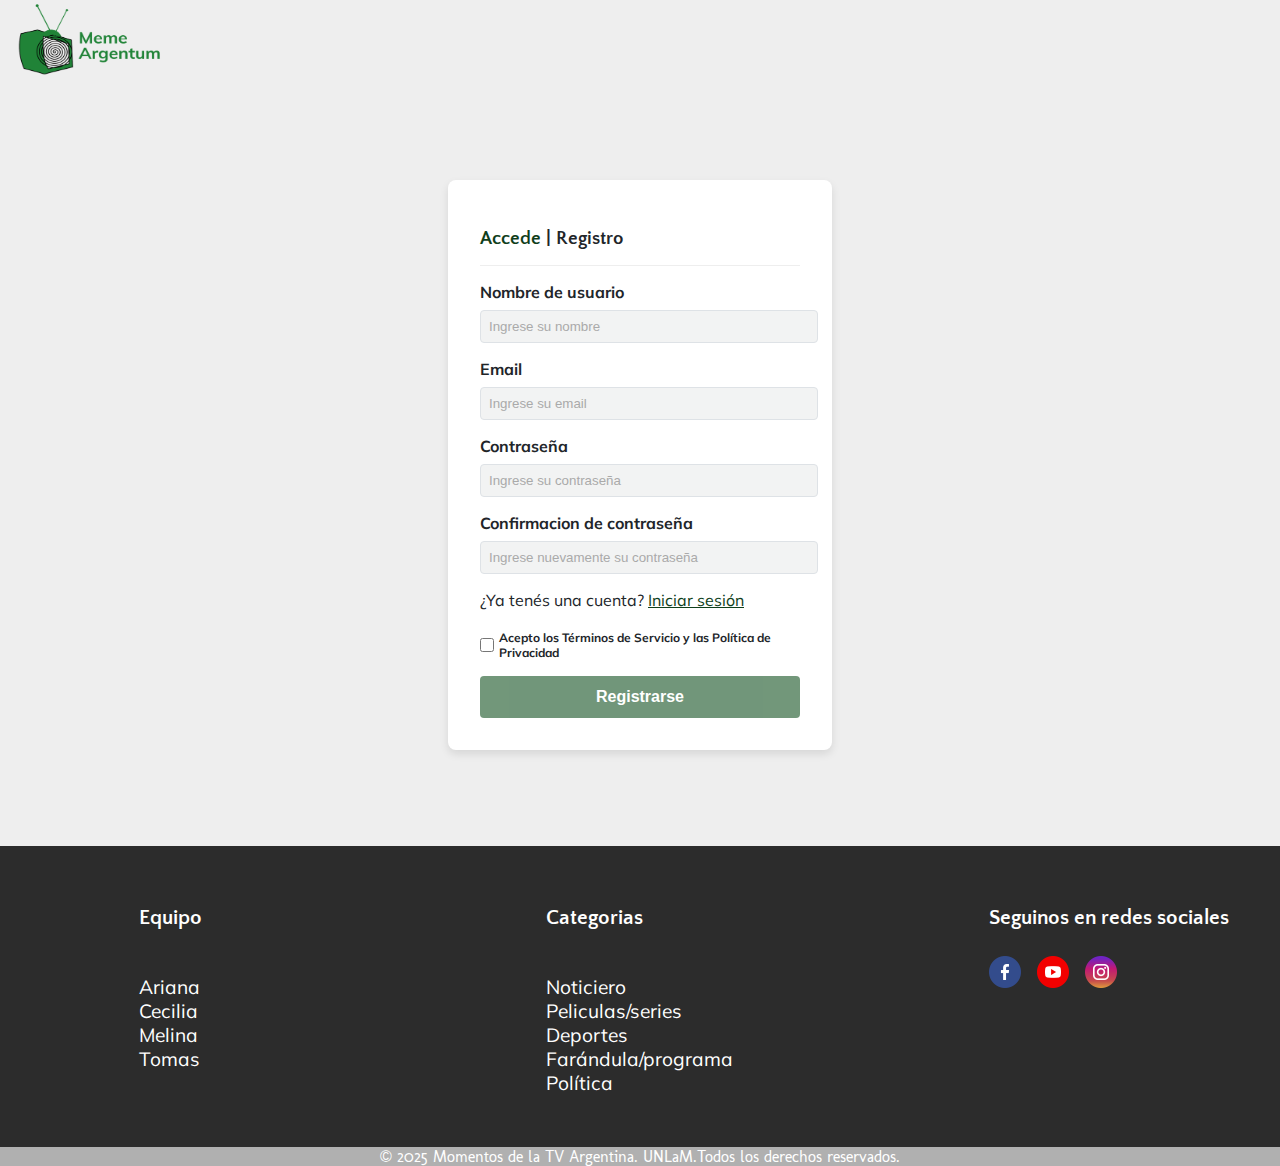
<file: html/registrarse.html>
﻿<!DOCTYPE html>
<html lang="es">
<head>
   <meta charset="UTF-8">
   <meta name="viewport" content="width=device-width, initial-scale=1.0">
   <title>Registrarse</title>

   <link rel="stylesheet" href="../css/temas-colores-fuentes.css">
   <link rel="stylesheet" href="../css/estilos-registrarse.css">
   <link rel="stylesheet" href="../css/estilos-principal.css">
   <link rel="stylesheet" href="../css/estilos-header-footer.css">
   <link href="https://cdnjs.cloudflare.com/ajax/libs/font-awesome/6.5.0/css/all.min.css" rel="stylesheet" />
</head>

<body>
   <header id="encabezado-principal" class="encabezado-principal">
      <section id="section-encabezado-principal" class="section-encabezado-principal">

         <div>
            <a href="../index.html"><img class="logo" src="../assets/img/logo3.png" alt="img de logo"></a> 
         </div>

      </section>
   </header>

   <main>

      <section id="seccion-filtros"></section>

   <div class = "formulario-registro">
      <h2 class="registro-titulo"><a href="./login.html">Accede</a> | Registro</h2>
      
      <form class="registro-formulario" id="registro-formulario" action="#" method="post">

         <div class="nombreUsuario">
            <label for="nombre">Nombre de usuario</label>
            <input type="text" id="usuario" name="usuario" placeholder="Ingrese su nombre" >
            
         </div>

         <div class="email">
            <label for="email">Email</label>
            <input type="text" name="email" id="email" placeholder="Ingrese su email" >
            
         </div>

         <div class="contrasenia">
            <label for="contrasenia">Contraseña</label>
            <input type="password" name="contrasenia" id="contrasenia" placeholder="Ingrese su contraseña" >
            
         </div>

         <div class="confirmacionContrasenia">
            <label for="confirmacionContrasenia">Confirmacion de contraseña</label>
            <input type="password" name="confirmacionContrasenia" id="confirmacionContrasenia" placeholder="Ingrese nuevamente su contraseña" >
            
         </div>

         

         <div class="tieneCuenta"> ¿Ya tenés una cuenta? <a class="iniciar-sesion" href="./login.html">Iniciar sesión</a>
         </div>
         <br>

         <div class="contenedor-checkbox">
            <input type="checkbox" id="acepto-condiciones" >
            <label for="acepto-condiciones"> <a href="#">Acepto los Términos de Servicio y las Política de Privacidad</a></label>
         </div>

         <button class="btn-registrar" id="btn-registrar" type="submit">Registrarse</button>
         

         </form>

   </div>
</main>

   <footer id="footer-principal" class="footer-principal">
      <div class="container-columnas-footer">
      <div id="footer-principal-derecha" class="columna-footer">
         <h4>Equipo</h4> 
         <ul>
            <li>Ariana</li>
            <li>Cecilia</li>
            <li>Melina</li>
            <li>Tomas</li>
         </ul>
      </div>
      <div id="footer-principal-izquierda" class="columna-footer">
        <h4>Categorias</h4>
        <ul>
          <li><a href="../index.html#tab-categoria-1">Noticiero</a></li>
          <li><a href="../index.html#tab-categoria-2">Peliculas/series</a></li>
          <li><a href="../index.html#tab-categoria-3">Deportes</a></li>
          <li><a href="../index.html#tab-categoria-4">Farándula/programa</a></li>
          <li><a href="../index.html#tab-categoria-5">Política</a></li>
        </ul>
      </div>
     
       <div id="footer-principal-centro" class="columna-footer">
         <h4>Seguinos en redes sociales</h4>
          <div class="logos_redes">
         <a href="https://www.facebook.com/UnlamOficial/?locale=es_LA"><img src="../assets/logos-redes/facebook.png" alt="facebook_logo"></a>
         <a href="https://www.youtube.com/c/UNLaMOficial"><img src="../assets/logos-redes/youtube (1).png" alt="youtube.logo"></a>
         <a href="https://www.instagram.com/unlamoficial/?hl=es"><img src="../assets/logos-redes/instagram (2).png" alt="instagram_logo"></a>
      </div>
      </div>
      </div>
      <p class="copyright">&copy; 2025 Momentos de la TV Argentina. UNLaM.Todos los derechos reservados.</p>

   </footer>
   <script src="../js/registrarse.js"></script>
</body>
</html>
</file>
<file: css/temas-colores-fuentes.css>
﻿/* URL Paleta de colores LIGHT: https://coolors.co/ffffff-f2f3f3-dee2e6-212529-145222 */
/* URL Paleta de colores DARK: https://coolors.co/121212-eaeaea-b0b0b0-2cb54c-2c2c2c */
@import url('https://fonts.googleapis.com/css2?family=Quattrocento+Sans');
@import url('https://fonts.googleapis.com/css2?family=Muli');
@import url('https://fonts.googleapis.com/css2?family=Molengo');

:root {
   --light-color-texto: #ffffff;
   --light-color-fondo: #f2f3f3;
   --light-color-fondo2: #eeeeee;
   --light-color-acento-1: #dee2e6;
   --light-color-acento-2: #212529;
   --light-color-acento-3: #145222;
   --dark-color-texto: #121212;
   --dark-color-fondo: #ebefe6;
   --dark-color-acento-1: #b0b0b0;
   --dark-color-acento-2: #2cb54c;
   --dark-color-acento-3: #2c2c2c;
}

 .light-theme {
   color: var(--light-color-texto);
   background-color: var(--light-color-fondo);
}

.dark-theme {
   color: var(--dark-color-texto);
   background-color: var(--dark-color-fondo);
}
</file>
<file: css/estilos-principal.css>
﻿ @import url("temas-colores-fuentes.css"); 
 body {
  font-family: 'Muli', sans-serif;
  color: var(--dark-color-texto); 
  background-color: var(--light-color-fondo2); 
  margin: 0;
  width: 100%;

}

h1, h2, h3, h4 , .item-valor-nombre{
  font-family: 'Quattrocento Sans', serif;
}
p{
  font-family: 'Molengo', sans-serif;


}
a{
   text-decoration: none;
   color: var(--light-color-texto);

}

#navegacion-categoria {
  background-color: var(--light-color-acento-3);
  display: flex;
  height: 3em;
  justify-content: center;
  align-items: center;
  flex-wrap: wrap; 
  padding: 10px;
}

.tab-categoria{
  color: var(--light-color-texto);
  text-decoration: none;
  padding: 1em 1em;
  border-radius: 26px;
  transition: 0.3s;
  font-size: 17px;
  font-weight: 300;
  
}

.tab-categoria:hover{
color:#2cb54c;
}

.tab-categoria.activa {
  color: #2cb54c;
  font-weight: bold;
}

.container-categoria {
  display: grid;
  grid-template-columns: repeat(4, 1fr);
  gap: 1.5rem;
  padding: 2rem;
  max-width: 1400px;
  margin: 0 auto;
}

.articulo-categoria {
  overflow: hidden;
  display: flex;
  flex-direction: column;
  height: 100%;
  position: relative;
  border-radius: .2em;
  background-color: var(--dark-color-fondo);
  cursor: pointer;
}

.hover-categoria01 {
  background: linear-gradient(to bottom, rgba(44, 181, 76, 0.2), rgba(44, 181, 76, 0));
  border-radius: 20px;
  box-shadow: 5px 5px 10px rgba(0,0,0,0.2);
  transform: scale(1.03);
}

.hover-categoria02 {
  background-color: rgba(20, 82, 34, 0.1);
  border-radius: 4px;
  box-shadow: 0 0 10px rgba(0,0,0,0.3);
  transform: rotate(-1deg);
}

.hover-categoria03 {
  background-color: var(--dark-color-acento-1);
  opacity: 0.85;
  transform: scale(1.06);
}

.hover-categoria04 {
  background-color: rgba(176, 176, 176, 0.2);
  box-shadow: 8px 1px 14px 1px  rgba(4, 234, 43, 0.77);
  transform: translateY(-5px);
}

.hover-categoria05 {
  background-color: var(--dark-color-acento-1);
  border: 3px  var(--dark-color-acento-2);
  text-shadow: 1px 1px 1px rgba(11, 166, 40, 0.5);
  transform: skewX(2deg);
}
.header-articulo {
  display: flex;
  flex-direction: column;
  padding: 1rem;
  gap: 0.75rem;
  position: relative;
}

.item-valor-nombre {
  font-size: 1rem;
  font-weight: 600;
  color:var(--light-color-acento-2);
  height: 2.5rem;
  display: flex;
  align-items: center;
  margin: 0;
  text-transform: uppercase;
  display: -webkit-box;
  -webkit-line-clamp: 2;
  -webkit-box-orient: vertical;
  overflow: hidden;
  text-overflow: ellipsis;
  line-height: 1.25;
  padding-right: 5rem;
}

/*Estrellas*/
.texto-rating {
  font-weight: bold;
  color: var(--dark-color-acento-2);
  font-size: 1.3em;
  
}
.rating-contenedor{
  display: flex;
  justify-content: space-between;
}

.llena {
  color: gold;
}

.vacia {
  color: lightgray;
}

.texto-estrellas{
  font-size: 1.3em;
  
}

.corazon {
  font-size: 2em;
  color: gray;
  cursor: pointer;
  position: absolute;
  top: 0;
  right: 1em;
  margin: .3em 0;
  
}
.corazon.activo {
  color: red;
  
}
.item-valor-portada {
  width: 100%;
  height: 12em;
  object-fit: cover;
  border-radius: 4px;
}

.item-valor-descripcion {
  font-size: 0.9rem;
  color: var(--light-color-acento-2);
  margin: 0;
  min-height: 3rem;
  display: -webkit-box;
  -webkit-line-clamp: 2;
  -webkit-box-orient: vertical;
  overflow: hidden;
  text-overflow: ellipsis;
  line-height: 1.4;
}

.item-valor-autor {
  font-size: 0.85rem;
  color: var(--light-color-acento-2);
  margin: 0;
  padding-bottom: 0.75rem;
  border-bottom: 2px solid var(--dark-color-acento-2);
  white-space: nowrap;
  overflow: hidden;
  text-overflow: ellipsis;
  display: flex;
  justify-content: space-between;
}

.detalle-articulo {
  padding: 1rem;
  flex: 1;
  display: flex;
  flex-direction: column;
  gap: 0.5rem;
}
.categoria-item{
  color: var(--dark-color-acento-2);
  font-style: italic;
}

.detalle-item {
  margin-bottom: 0.5em;
  font-size: 1em;
  line-height: 1.4;
}

.detalle-item strong {
  color: var(--light-color-acento-2);
  font-weight: 600;
  margin-right: 0.3em;
}


.detalle-articulo h4 {
  font-size: 0.8rem;
  font-weight: 600;
  text-transform: uppercase;
  color: var(--light-color-acento-2);
  margin: 0;
  margin-top: 0.25rem;
}

.detalle-articulo p {
  font-size: 0.85rem;
  color: var(--light-color-acento-3);
  margin: 0;
  min-height: 1.2rem;
  display: -webkit-box;
  -webkit-line-clamp: 2;
  -webkit-box-orient: vertical;
  overflow: hidden;
  text-overflow: ellipsis;
  line-height: 1.3;
}

#qr-code {
   width:100px;
   height:100px;
}

.logo{
   width: 11em;
   height: 5em;
}

.section-encabezado-principal{
   display: flex;
   justify-content: space-between;
   align-items: center;
}

.buscador-header{
   border-radius: 2em;
   width: 100%;
   padding: 0.70em 2.5em;
   border-style: none;
  background-color: var(--light-color-acento-1);
}

.caja-buscador-header{
    display: flex;
    width: 25%;
    justify-content: center;
    align-items: center;
    position: relative;
}

.icono-lupa{
   position: absolute;
   left: 12px;
   bottom: 6px;
}

.boton-acceder{
    padding: 0.90em;
    border-radius: 2.5em;
    background: #145222;
    margin-right: 2em;
    font-weight: 600;
}

.img-carrousel{
  width: 75vh;
  height: 50vh;
}

.contenido-carrousel{
   display: flex;
   justify-content: center;
   align-items: center;
   background: black;
}
.boton-favorito {
  margin-top: 1rem;
  padding: 0.5em 1em;
  background-color:var(--dark-color-acento-2);
  border: none;
  border-radius: 4px;
  cursor: pointer;
  font-weight: bold;
}

.boton-favorito.activo {
  background-color: #f88;
  color: white;
}

.boton-carrousel{
  margin-left: 1em;
  margin-right: 1em;
  font-size: 3em;
}

.circulo-carrousel-general{
   margin: 1em 0em;
   display: flex;
   justify-content: center;
}

.circulo-carrousel{
   padding: 7px;
}

  .container-columnas-footer{
   display: grid;
   grid-template-columns: repeat(3,1fr);
   padding: 2em;
   padding-left: 6em;
   gap: 12em;
}

.footer-principal{
  background-color: var(--dark-color-acento-3);
  color: var(--light-color-texto);
  display: flex;
  flex-direction: column;

}

.columna-footer{
 display: flex;
 flex-direction: column;
}

.logos_redes{
   display: flex;
   gap: 1em;
}

.logos_redes img{
   width: 2em;
}

.columna-footer ul{
  list-style: none;
  padding: 0;
  font-size: 1.2em;
}

.copyright{
text-align: center;
background-color: var(--dark-color-acento-1);
width: 100%;
margin: 0;
}

.columna-footer h4{
   font-size: 1.3em;
}

.footer-principal a:hover{
   color: var(--dark-color-acento-2);
}

.pop-up-item.oculto{
display: none;
}

.pop-up-item {
position: fixed;
top: 0; left: 0;
width: 100%; height: 100%;
background: rgba(0,0,0,0.6);
display: flex; 
justify-content: center;
z-index: 1000;
align-items: flex-start; 
overflow-y: auto;       
padding-top: 5vh;  


}
.contenedor-item{
text-align: left;
background-color:var(--light-color-fondo2);
padding: 1em 2em 2em 2em;
color:var(--light-color-acento-2);
width: 70%;
position: relative;
border: none;
max-height: 90vh;    
overflow-y: auto;  


}
.cerrar-pop{
position: absolute;
top:0;
right: 1em;
color: black;
font-size: 2em;
font-weight: bolder;
cursor: pointer;
}
.video-item{
  position: relative;
  padding-bottom: 56.25%; 
  height: 0;
  overflow: hidden;
  border-radius: 8px;
}
.video-item iframe{
  position: absolute;
  top: 0; left: 0;
  width: 100%;
  height: 100%;
  border: 0;


}

.contenedor-item::-webkit-scrollbar {
  width: 8px;
}
.contenedor-item::-webkit-scrollbar-track {
  background: transparent;
}
.contenedor-item::-webkit-scrollbar-thumb {
  background-color: rgba(255, 255, 255, 0.3);
  border-radius: 4px;
  border: 1px solid rgba(255, 255, 255, 0.2);
}

@media (min-width: 600px) {
  #navegacion-categoria {
    flex-direction: column;
    align-items: center;
  }
  .tab-categoria {
    text-align: center;
  }
}

  
@media (max-width: 1024px) {
  .container-categoria {
    grid-template-columns: repeat(2, 1fr);
    gap: 1.25rem;
    padding: 1.5rem;
  }

  .item-valor-portada {
    height: 180px;
  }

  .item-valor-nombre {
    font-size: 1rem;
    height: 2.25rem;
  }

  .item-valor-descripcion {
    font-size: 0.85rem;
  }
}

@media (max-width: 768px) {
  .container-categoria {
    grid-template-columns: 1fr;
    gap: 1rem;
    padding: 1rem;
  }

  .articulo-categoria {
    max-width: 500px;
    margin: 0 auto;
    width: 100%;
  }

  .header-articulo {
    padding: 0.875rem;
  }

  .item-valor-portada {
    height: 220px;
  }

  .item-valor-nombre {
    font-size: 1.05rem;
    height: 2.5rem;
  }

  .detalle-articulo {
    padding: 0.875rem;
  }

  .detalle-articulo h4 {
    font-size: 0.75rem;
  }

  .detalle-articulo p {
    font-size: 0.8rem;
  }

  .boton-acceder {
    padding: 0.5em;
  }

  .boton-carrousel {
    margin-left: .5em;
    margin-right: .5em;
    font-size: 2em;
}

.img-carrousel {
    width: 75vh;
    height: 50vh;
}

.circulo-carrousel {
    padding: 3px;
}

}

@media (min-device-width: 481px) and (max-device-width: 768px) { 
   .logo{
    width: 8em;
    height: 4em;
  }

  .icono-lupa{
    display: none;
  }

  .boton-acceder{
   padding: 0.5em;
  }

  .footer-principal {
    flex-direction: column;
    align-items: center;
    text-align: center;
    gap: 1.5em; 
  }
  .container-columnas-footer{
    display: flex;
    flex-direction: column;
    gap: 1em;
  }

  .columna-footer {
    width: 100%;
    align-items: center;
    
  }

  .logos_redes {
    justify-content: center;
  }

  .boton-acceder {
    padding: 0.5em;
  }

  .boton-carrousel {
    margin-left: .5em;
    margin-right: .5em;
    font-size: 2em;
}

.img-carrousel {
    width: 75vh;
    height: 50vh;
}

.circulo-carrousel {
    padding: 3px;
}
}

@media (max-width: 480px) {
  .logo {
    width: 6em;
    height: 3em;
  }

  .icono-lupa{
    display: none;
  }

  .boton-acceder{
    font-size: small;
  }

  .buscador-header {
    border-radius: 1em;
    width: 100%;
    padding: 0.10em;
    border-color: gray;
    border-style: solid;
    background-color: #F2F3F3;
}

  .container-categoria {
    padding: 0.75rem;
  }

  .item-valor-portada {
    height: 200px;
  }

  .item-valor-nombre {
    font-size: 0.95rem;
  }

  .item-valor-descripcion {
    font-size: 0.8rem;
    -webkit-line-clamp: 2;
  }

  .detalle-articulo h4 {
    font-size: 0.7rem;
  }

  .detalle-articulo p {
    font-size: 0.75rem;
  }
    .img-carrousel {
  width: 40vh;
  height: 35ch;
  }

.circulo-carrousel {
  padding: .2em
}

/*footer-celu*/
  
  .footer-principal {
    flex-direction: column;
    align-items: center;
    text-align: center;
    gap: 1.5em; 
  }

  .container-columnas-footer {
    display: flex;
    flex-direction: column;
    gap: 1em;
  }

  .columna-footer {
    width: 100%;
    align-items: center;
  }

  .logos_redes {
    justify-content: center;
  }


}



@media (max-width: 900px) {
  #navegacion-categoria {
    flex-wrap: nowrap;
    overflow-x: auto;
    white-space: nowrap;
    height: auto;
    padding: 10px 5px;
    justify-content: flex-start;
  }

  .tab-categoria {
    flex: 0 0 auto;
    font-size: 16px;
    padding: 0.7em 1em;
  }
}


@media (max-width: 600px) {
  #navegacion-categoria {
    flex-wrap: wrap;
    justify-content: center;
    gap: 0.4em;
  }

  .tab-categoria {
    font-size: 15px;
    padding: 0.6em 0.9em;
  }
}
</file>
<file: css/estilos-header-footer.css>
@import url("temas-colores-fuentes.css"); 

body {
  font-family: 'Muli', sans-serif;
  color: var(--dark-color-texto); 
  background-color: var(--light-color-fondo2); 
  margin: 0;
  width: 100%;

}

h1, h2, h3, h4 , .item-valor-nombre{
  font-family: 'Quattrocento Sans', serif;
}

p{
  font-family: 'Molengo', sans-serif;
}

a{
   text-decoration: none;
   color: var(--light-color-texto);
}

.logo{
   width: 11em;
   height: 5em;
}

.caja-logo{
  width: 37.5%;
}

.section-encabezado-principal{
   display: flex;
   justify-content: space-between;
   align-items: center;
}

.buscador-header{
   border-radius: 2em;
   width: 100%;
   padding: 0.70em 2.5em;
   border-style: none;
  background-color: var(--light-color-acento-1);
}

.caja-buscador-header{
    display: flex;
    width: 25%;
    justify-content: center;
    align-items: center;
    position: relative;
}

.icono-lupa{
   position: absolute;
   left: 12px;
   bottom: 6px;
}

.boton-acceder{
    padding: 0.90em;
    font-size: 1em;
    border-radius: 2.5em;
    background: #145222;
    margin-right: 2em;
    font-weight: 600;
    font-family: 'Muli', sans-serif;
    border: none;
    color: white;
    cursor: pointer;
}

.boton-cerrar-sesion{
    padding: 0.70em;
    font-size: 1em;
    border-radius: 2.5em;
    background: #145222;
    margin-right: 1em;
    font-weight: 600;
    font-family: 'Muli', sans-serif;
    border: none;
    color: white;
    cursor: pointer;
}

.invisible{
  display: none;
}

.seccion-iconos-header{
  width: 37.5%;
  display: flex;
  align-items: center;
  justify-content: flex-end;

}

.seccion-login{
  width: 37.5%;
  display: flex;
  justify-content: flex-end;
}

.iconos-header{
  font-size: 1.4em;
}

.elementos-header{
  margin-left: .5em;
}


  .container-columnas-footer{
   display: grid;
   grid-template-columns: repeat(3,1fr);
   padding: 2em;
   gap: 12em;
   justify-items: center;
}

.footer-principal{
  background-color: var(--dark-color-acento-3);
  color: var(--light-color-texto);
  display: flex;
  flex-direction: column;
}

.columna-footer{
 display: flex;
 flex-direction: column;
}

.logos_redes{
   display: flex;
   gap: 1em;
}

.logos_redes img{
   width: 2em;
}

.columna-footer ul{
  list-style: none;
  padding: 0;
  font-size: 1.2em;
}

.copyright{
text-align: center;
background-color: var(--dark-color-acento-1);
width: 100%;
margin: 0;
}

.columna-footer h4{
   font-size: 1.3em;
}

.footer-principal a:hover{
   color: var(--dark-color-acento-2);
}


@media (max-width: 768px) {
  .boton-acceder {
    padding: 0.5em;
  }
.nombre-usuario-logueado{
  font-size: .8em;
}

.elementos-header{
  font-size: .8em;
}
.iconos-header{
  font-size: 1em;
}

.nombre-usuario-logueado{ 
  font-size: .8em;
}

.elementos-header{ 
  font-size: 1.5em;

}

.boton-cerrar-sesion { 
  font-size: .9em;
}

.footer-principal {
    flex-direction: column;
    align-items: center;
    text-align: center;
    gap: 1.5em;
}

.container-columnas-footer {
    display: flex;
    flex-direction: column;
    gap: 1em;
  }

  .columna-footer {
    width: 100%;
    align-items: center;
  }

  .logos_redes {
    justify-content: center;
  }

}

@media (max-width: 480px) {
  .logo {
    width: 8em;
    height: 4em;
  }

  .caja-logo {
    width: 27.5%;
}

.caja-buscador-header {
    display: flex;
    width: 25%;
    justify-content: center;
    align-items: center;
    position: relative;
}

.seccion-iconos-header {
    width: 37.5%;
    display: flex;
    align-items: center;
    justify-content: flex-end;
}

  .icono-lupa{
    display: none;
  }

  .boton-acceder{
    font-size: small;
  }

  .buscador-header {
    border-radius: 1em;
    width: 100%;
    padding: .50em;
    border-color: gray;
    background-color: #F2F3F3;
}

.nombre-usuario-logueado{ 
  font-size: .8em;
}

.elementos-header{ 
  font-size: 1.5em;

}

.boton-cerrar-sesion { 
        font-size: .8em;
}

/*.caja-logo.caja-logo-sinloguear{
  width: 40%;
}

.caja-buscador-header.buscador-sinloguear{
  width: 30%;
}

.seccion-login.sin-loguear{
  width: 40%;
}

.boton-acceder.btn-sinloguear{
  font-size: medium;*/

  /*footer-celu*/
  
  .footer-principal {
    flex-direction: column;
    align-items: center;
    text-align: center;
    gap: 1.5em; 
  }

  .container-columnas-footer {
    display: flex;
    flex-direction: column;
    gap: 1em;
  }

  .columna-footer {
    width: 100%;
    align-items: center;
  }

  .logos_redes {
    justify-content: center;
  }
}
</file>
<file: css/estilos-datos-personales.css>
﻿/* estilos-datos-personales.css */
@import url("temas-colores-fuentes.css");

body{
    background-color: var(--light-color-fondo);
   padding-left: 150px;
    
}
.container-datos{
    max-width: 80em;
    margin: 6em auto;
    margin-right: 6em;
    padding: 1rem;
    background-color: var(--light-color-texto);
    color: var(--light-color-acento-2);
    border-radius: 10px;
    font-family: 'Muli', sans-serif;
    box-shadow: 0 2px 8px rgba(0,0,0,0.1);
}

#mi-cuenta-datos{
    
    width: fit-content;
}
#email{
    width: fit-content;
}
#mi-cuenta-mi-usuario{
    width: fit-content;
    font-size: 1.5rem;
    margin-top: -0.5px;
}
#item-mi-usuario{
    width: fit-content;
}
#contra{
    width: fit-content;
}
#datos-per{
    max-width: fit-content;
}
.parte1{
   font-size: 1.5rem;
    margin-bottom: 50px;
    border-color: black;
    border-width: 10px;
}
#contra{
    font-size: 1.5rem;
}
#boton-cambiar{
    block-size: 1.5rem;
    border-radius: 5px;

    color: var(--light-color-texto);
    background-color: var(--light-color-acento-3);
}
.form-container input{
    width: 50%;
    height: 1.5rem;
    border-radius: 5px;
    background-color: var(--light-color-fondo);
}
#email{
    width: 50%;
    background-color: var(--light-color-fondo);
}
#boton-guardar-cambios{
    block-size: 2rem;
    border-radius: 5px;

    color: var(--light-color-texto);
    background-color: var(--light-color-acento-3);
}
.form-group input{
    width: 100%;
    height: 1.5rem;
    border-radius: 5px;
    background-color: var(--light-color-fondo);
    
}
.form-group{
    
    margin: 15px;
   font-size: 1.5rem;
   align-items: center;
}

#boton-guardar-cambios-final{
    block-size: 2rem;

    color: var(--light-color-texto);
    background-color: var(--light-color-acento-3);
}

.parte2 {
  display: grid;
  grid-template-columns: repeat(3, 1fr); /* 3 columnas */
  gap: 20px;
}
#caja-tipo{
    padding-top: 30px;
}

/* Fila 1 → 2 campos */
#caja-nombre { grid-column: 1 / 2; }
#caja-apellido { grid-column: 2 / 3; }

/* Fila 2 → 3 campos normales */
#caja-tipo {   grid-column: 1 / 2; }
#caja-num { grid-column: 2 / 3; }
#caja-f-nac { grid-column: 3 / 4; }

/* Fila 3 → 2 campos */
#caja-tel { grid-column: 1 / 2; }
#caja-email-sec { grid-column: 2 / 3; }

/* Botón → ocupa todo el ancho */
#boton-guardar-cambios-final {
  grid-column: 1 / -1;
  padding: 10px 20px;
  font-size: 1rem;
  border-radius: 10px;
  padding-bottom: 27px;
}
</file>
<file: css/estilos-login.css>
﻿/* estilos-login.css */

@import url("temas-colores-fuentes.css"); 

body {
  background-color: var(--light-color-fondo);
}

.formulario-login {
    max-width: 15em;
    margin: 6em auto;
    padding: 2rem;
    background-color: var(--light-color-texto);
    color: var(--light-color-acento-2);
    border-radius: 8px;
    font-family: 'Muli', sans-serif;
    box-shadow: 0 2px 8px rgba(0,0,0,0.1);
}

.login-formulario{
    display: flex;
    flex-direction: column;
    align-items: center;
}

.login-titulo {
     margin-bottom: 1rem;
     font-size: 1.3rem;
     font-family: 'Quattrocento Sans', serif;
     text-align: center;
     
}

.login-titulo a{
    text-decoration: none;
    color: #0f3e1b;
}

.login-titulo a:hover {
    text-decoration: underline;
}

.formulario-login label {
    display: block;
    margin-bottom: 0.5rem;
    font-weight: bold;   
}

.formulario-login input{
    padding: 0.5rem;
    margin-bottom: 1rem;
    border-radius: 4px;
    border: .5px solid var(--light-color-acento-1);
    background-color: var(--light-color-fondo);
    color: var(--light-color-acento-2);
}

.formulario-login input::placeholder {
  color: #aaa;
}

.olvide-contrasenia {
    margin-bottom: 1rem;
    text-align: center;
}

.olvide-contrasenia a {
    font-size: 0.9rem;
    text-decoration: none;
    color: var(--light-color-acento-3);
}

.olvide-contrasenia a:hover {
    text-decoration: underline;
}

.btn {
    width: 100%;
    padding: 0.7rem;
    border: none;
    border-radius: 4px;
    background-color: var(--light-color-acento-3);
    color: #fff;
    font-size: 1rem;
    cursor: pointer;
}

.btn:hover {
    background-color: #0f3e1b;
}

.usuario{
    display: flex;
    flex-direction: column;
    align-items: center;
    text-align: left;
}

.contrasenia{
    display: flex;
    flex-direction: column;
    align-items: center;
}

.error-texto {
display: flex;
text-align: center;
color: red;
font-size: 0.7em;
margin: 0;
padding: 0;
margin-bottom: 1em;
}

@media screen and (max-width: 768px) {
    .logo{
    width: 8em;
    height: 4em;
  }
}

@media screen and (max-width: 480px) {
    .logo{
    width: 6em;
    height: 3em;
  }
}
</file>
<file: css/estilos-recuperar-password.css>
﻿/* estilos-recuperar-password.css */
 @import url("temas-colores-fuentes.css"); 
main{
    height: 100vh;

}
.recuperacion {
  max-width: 30em;
  margin: 6em auto;
  padding: 2rem;
  background-color: var(--light-color-texto);
  color: var(--light-color-acento-2);
  border-radius: 8px;
  font-family: 'Muli', sans-serif;
  
 
}

.recuperacion__titulo {
  margin-bottom: 1rem;
  font-size: 1.2rem;
  font-family: 'Quattrocento Sans', serif;
}
.recuperacion__titulo a{
color:var(--dark-color-acento-1);
text-decoration: none;
}
.recuperacion__titulo a:hover{
    color: var(--dark-color-acento-3);
}

.recuperacion__texto {
  font-size: 0.9rem;
  margin-bottom: 1.5rem;
}

.recuperacion__label {
  display: block;
  margin-bottom: 0.5rem;
  font-weight: bold;
}

.recuperacion__input {
  width: 100%;
  padding: 0.5rem;
  margin-bottom: 1rem;
  border-radius: 4px;
  border: .5px solid var(--light-color-acento-1);
  background-color: var(--light-color-fondo);
  color: var(--light-color-acento-2);

}

.recuperacion__input::placeholder {
  color: #aaa;
}

.btn{
 
  padding: 0.75rem;
  background-color: var(--dark-color-acento-2); 
  border-radius: 4px;
  color: var(--light-color-texto);
  font-weight: bold;
  cursor: pointer;
  transition: background-color 0.3s ease;
  border: none;
}

.btn:hover {
  background-color: var(--light-color-acento-3);
}
.btn_recuperar{
  margin-top: 2rem;
  display: block;
  margin-left: auto;
 
}


.captcha-falso {
  display: flex;
  align-items: center;
  gap: 0.5rem;
  border: 1px solid var(--light-color-acento-1);
  padding: 0.75rem;
  border-radius: 4px;
  background-color: var(--light-color-texto);
  max-width: 15em;
}

.captcha-falso input[type="checkbox"] {
  width: 18px;
  height: 18px;
  margin-right: 0.5rem;
}

.captcha-falso span {
  font-size: 0.9rem;
  color:var(--light-color-acento-2);
}

.captcha__img {
  width: 2em;
  height: 2em;
  margin-left: auto;
}
.input-error{
border: 3px solid red ;
font-size: 1em;

}
.msj-error{
  color: red;
  font-size: 1em;
  margin-bottom: 1em;
}

.btn_recuperar {
  background-color: grey;
  cursor: not-allowed;
  opacity: 0.6;
  transition: background-color 0.3s ease;
}

.btn_recuperar--activo {
  background-color: #145222;
  cursor: pointer;
  opacity: 1;
}
.mensaje_exito{
  color: green;
  font-size: 1em;
  padding: 1em;
  border: 1px #145222 solid;
}
</file>
<file: css/estilos-registrarse.css>
﻿/* estilos-registrarse.css */

@import url("temas-colores-fuentes.css"); 
main{
  display: flex;
  flex-direction: column;
  justify-content: center;
  align-items: center;
  width: 100%;
  background-color: var(--light-color-fondo2);
}

.formulario-registro{
    max-width: 20em;
    
    margin: 6em auto;
    padding: 2rem;
    background-color: var(--light-color-texto);
    color: var(--light-color-acento-2);
    border-radius: 8px;
    box-shadow: 0 4px 8px rgba(0, 0, 0, 0.1);
    font-family: 'Muli', sans-serif;
    text-align: left;
}

.registro-titulo{
     margin-bottom: 1rem;
     font-size: 1.2rem;
     font-family: 'Quattrocento Sans', serif;
     font-weight: bold;
     padding-bottom: 1rem;
     border-bottom: 1px solid #eee;
}

.registro-titulo a{
    text-decoration: none;
    color: #0f3e1b;
}

.registro-titulo a:hover{
  text-decoration: underline;
}

.acceso-link{
  display: block;
    font-size: 1rem;
    color: var(--light-color-acento-2);
}

.formulario-registro label{
    display: block;
    margin-bottom: 0.5rem;
    font-weight: bold;   
}

.formulario-registro input{
    width: 100%;
    padding: 0.5rem;
    margin-bottom: 1rem;
    border-radius: 4px;
    border: .5px solid var(--light-color-acento-1);
    background-color: var(--light-color-fondo);
    color: var(--light-color-acento-2);
}

input::placeholder {
  color: #aaa;
}

input[type="checkbox"]{
  width: 18px;
  height: 18px;
  margin-right: 0.5rem;
}

.btn-registrar{
  width: 100%;
  font-size: 1rem;
  padding: 0.75rem;
  background-color: var(--light-color-acento-3); 
  border-radius: 4px;
  color: var(--light-color-texto);
  font-weight: bold;
  transition: background-color 0.3s ease;
  border: none;
}

.btn-registrar:hover {
  background-color: #0f3e1b;
}

.contenedor-checkbox{
   display: flex;
   align-items: center;
   gap: 5px;
   margin-bottom: 1rem;
}

input[type="checkbox"]{
    width: 16px;
    height: 16px;
    margin: 0;
}

.contenedor-checkbox label {
   margin-bottom: 0;
    font-size:12px;
    
}.tieneCuenta, .contenedor-checkbox a {
color: var(--light-color-acento-2);
}

.input-error{
  border: 2px solid red !important;
  
}

.error-texto {
  color: red;
  font-size: 14px;
  margin-top: 0.2px;
  display: block;
}

#btn-registrar:disabled{
  cursor: not-allowed;
  opacity: 0.6;
}

.iniciar-sesion{
  text-decoration: none;
    color: #0f3e1b;
    text-decoration: underline;
}


@media (max-width: 768px) {

  .formulario-registro {
    max-width: 20em;
    padding: 1.5rem;
  }

}

@media (max-width: 480px) {

  .formulario-registro {
    max-width: 18em;
    padding: 1.2rem;
  }


  .formulario-registro input {
    width: 95%;
    font-size: 0.9rem;
    
  }



}
</file>
